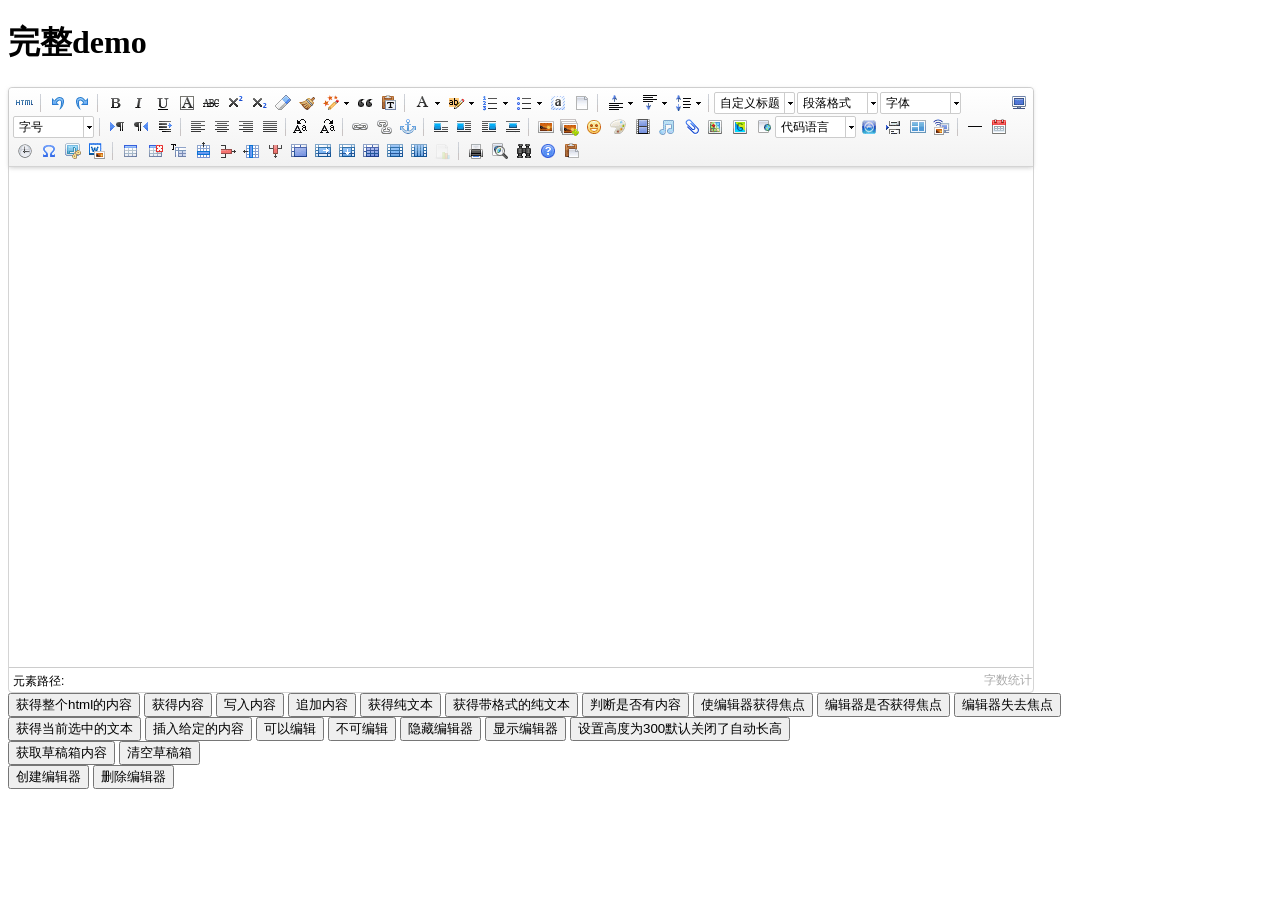
<file: web/lib/ueditor/index.html>
<!DOCTYPE HTML PUBLIC "-//W3C//DTD HTML 4.01 Transitional//EN"
        "http://www.w3.org/TR/html4/loose.dtd">
<html>
<head>
    <title>完整demo</title>
    <meta http-equiv="Content-Type" content="text/html;charset=utf-8"/>
    <script type="text/javascript" charset="utf-8" src="ueditor.config.js"></script>
    <script type="text/javascript" charset="utf-8" src="ueditor.all.min.js"> </script>
    <!--建议手动加在语言，避免在ie下有时因为加载语言失败导致编辑器加载失败-->
    <!--这里加载的语言文件会覆盖你在配置项目里添加的语言类型，比如你在配置项目里配置的是英文，这里加载的中文，那最后就是中文-->
    <script type="text/javascript" charset="utf-8" src="lang/zh-cn/zh-cn.js"></script>

    <style type="text/css">
        div{
            width:100%;
        }
    </style>
</head>
<body>
<div>
    <h1>完整demo</h1>
    <script id="editor" type="text/plain" style="width:1024px;height:500px;"></script>
</div>
<div id="btns">
    <div>
        <button onclick="getAllHtml()">获得整个html的内容</button>
        <button onclick="getContent()">获得内容</button>
        <button onclick="setContent()">写入内容</button>
        <button onclick="setContent(true)">追加内容</button>
        <button onclick="getContentTxt()">获得纯文本</button>
        <button onclick="getPlainTxt()">获得带格式的纯文本</button>
        <button onclick="hasContent()">判断是否有内容</button>
        <button onclick="setFocus()">使编辑器获得焦点</button>
        <button onmousedown="isFocus(event)">编辑器是否获得焦点</button>
        <button onmousedown="setblur(event)" >编辑器失去焦点</button>

    </div>
    <div>
        <button onclick="getText()">获得当前选中的文本</button>
        <button onclick="insertHtml()">插入给定的内容</button>
        <button id="enable" onclick="setEnabled()">可以编辑</button>
        <button onclick="setDisabled()">不可编辑</button>
        <button onclick=" UE.getEditor('editor').setHide()">隐藏编辑器</button>
        <button onclick=" UE.getEditor('editor').setShow()">显示编辑器</button>
        <button onclick=" UE.getEditor('editor').setHeight(300)">设置高度为300默认关闭了自动长高</button>
    </div>

    <div>
        <button onclick="getLocalData()" >获取草稿箱内容</button>
        <button onclick="clearLocalData()" >清空草稿箱</button>
    </div>

</div>
<div>
    <button onclick="createEditor()">
    创建编辑器</button>
    <button onclick="deleteEditor()">
    删除编辑器</button>
</div>

<script type="text/javascript">

    //实例化编辑器
    //建议使用工厂方法getEditor创建和引用编辑器实例，如果在某个闭包下引用该编辑器，直接调用UE.getEditor('editor')就能拿到相关的实例
    var ue = UE.getEditor('editor');


    function isFocus(e){
        alert(UE.getEditor('editor').isFocus());
        UE.dom.domUtils.preventDefault(e)
    }
    function setblur(e){
        UE.getEditor('editor').blur();
        UE.dom.domUtils.preventDefault(e)
    }
    function insertHtml() {
        var value = prompt('插入html代码', '');
        UE.getEditor('editor').execCommand('insertHtml', value)
    }
    function createEditor() {
        enableBtn();
        UE.getEditor('editor');
    }
    function getAllHtml() {
        alert(UE.getEditor('editor').getAllHtml())
    }
    function getContent() {
        var arr = [];
        arr.push("使用editor.getContent()方法可以获得编辑器的内容");
        arr.push("内容为：");
        arr.push(UE.getEditor('editor').getContent());
        alert(arr.join("\n"));
    }
    function getPlainTxt() {
        var arr = [];
        arr.push("使用editor.getPlainTxt()方法可以获得编辑器的带格式的纯文本内容");
        arr.push("内容为：");
        arr.push(UE.getEditor('editor').getPlainTxt());
        alert(arr.join('\n'))
    }
    function setContent(isAppendTo) {
        var arr = [];
        arr.push("使用editor.setContent('欢迎使用ueditor')方法可以设置编辑器的内容");
        UE.getEditor('editor').setContent('欢迎使用ueditor', isAppendTo);
        alert(arr.join("\n"));
    }
    function setDisabled() {
        UE.getEditor('editor').setDisabled('fullscreen');
        disableBtn("enable");
    }

    function setEnabled() {
        UE.getEditor('editor').setEnabled();
        enableBtn();
    }

    function getText() {
        //当你点击按钮时编辑区域已经失去了焦点，如果直接用getText将不会得到内容，所以要在选回来，然后取得内容
        var range = UE.getEditor('editor').selection.getRange();
        range.select();
        var txt = UE.getEditor('editor').selection.getText();
        alert(txt)
    }

    function getContentTxt() {
        var arr = [];
        arr.push("使用editor.getContentTxt()方法可以获得编辑器的纯文本内容");
        arr.push("编辑器的纯文本内容为：");
        arr.push(UE.getEditor('editor').getContentTxt());
        alert(arr.join("\n"));
    }
    function hasContent() {
        var arr = [];
        arr.push("使用editor.hasContents()方法判断编辑器里是否有内容");
        arr.push("判断结果为：");
        arr.push(UE.getEditor('editor').hasContents());
        alert(arr.join("\n"));
    }
    function setFocus() {
        UE.getEditor('editor').focus();
    }
    function deleteEditor() {
        disableBtn();
        UE.getEditor('editor').destroy();
    }
    function disableBtn(str) {
        var div = document.getElementById('btns');
        var btns = UE.dom.domUtils.getElementsByTagName(div, "button");
        for (var i = 0, btn; btn = btns[i++];) {
            if (btn.id == str) {
                UE.dom.domUtils.removeAttributes(btn, ["disabled"]);
            } else {
                btn.setAttribute("disabled", "true");
            }
        }
    }
    function enableBtn() {
        var div = document.getElementById('btns');
        var btns = UE.dom.domUtils.getElementsByTagName(div, "button");
        for (var i = 0, btn; btn = btns[i++];) {
            UE.dom.domUtils.removeAttributes(btn, ["disabled"]);
        }
    }

    function getLocalData () {
        alert(UE.getEditor('editor').execCommand( "getlocaldata" ));
    }

    function clearLocalData () {
        UE.getEditor('editor').execCommand( "clearlocaldata" );
        alert("已清空草稿箱")
    }
</script>
</body>
</html>
</file>
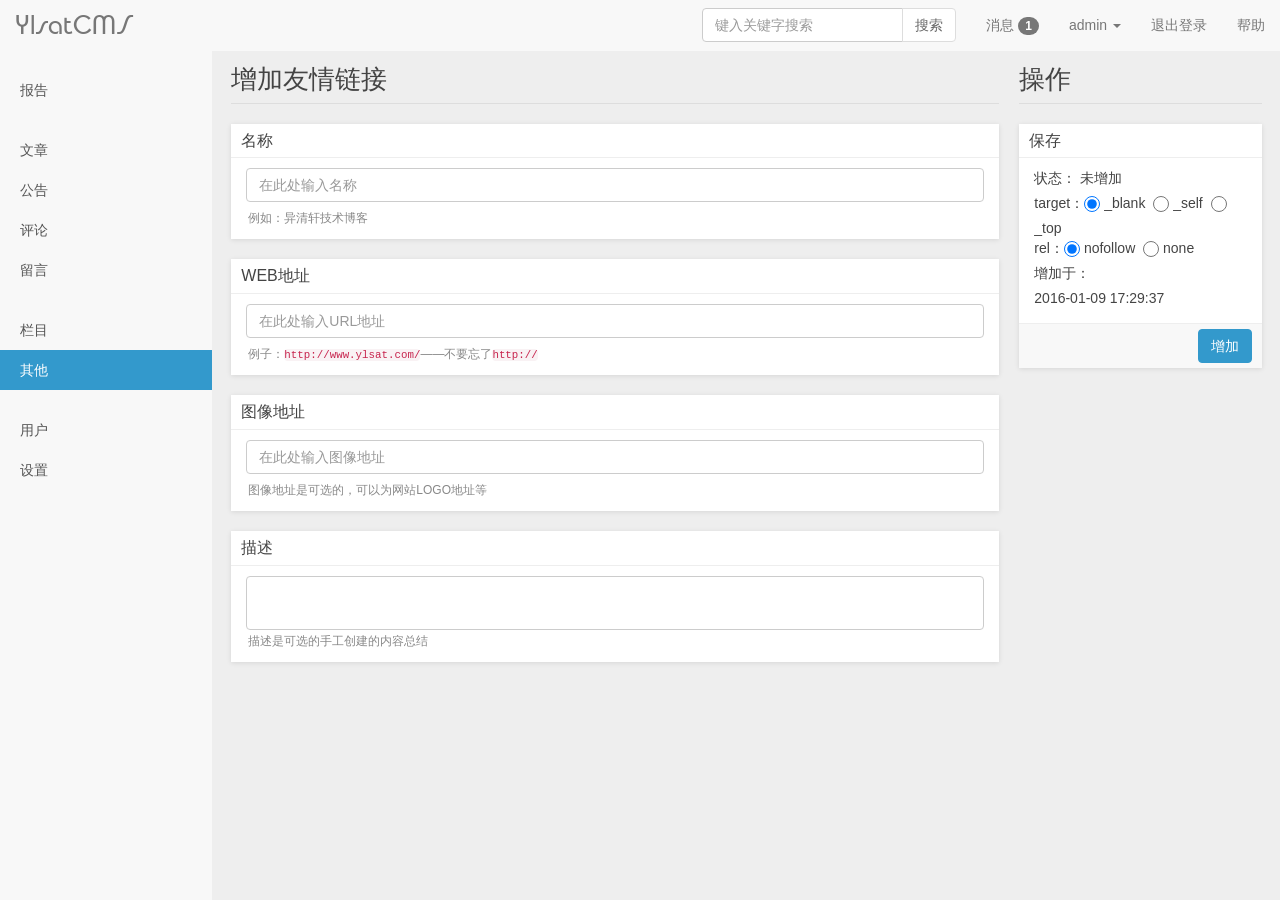
<file: web/add-flink.html>
<!doctype html>
<html lang="zh-CN">
<head>
<meta charset="utf-8">
<meta name="renderer" content="webkit">
<meta http-equiv="X-UA-Compatible" content="IE=edge">
<meta name="viewport" content="width=device-width, initial-scale=1">
<title>增加友情链接 - 异清轩博客管理系统</title>
<link rel="stylesheet" type="text/css" href="css/bootstrap.min.css">
<link rel="stylesheet" type="text/css" href="css/style.css">
<link rel="stylesheet" type="text/css" href="css/font-awesome.min.css">
<link rel="apple-touch-icon-precomposed" href="images/icon/icon.png">
<link rel="shortcut icon" href="images/icon/favicon.ico">
<script src="js/jquery-2.1.4.min.js"></script>
<!--[if gte IE 9]>
  <script src="js/jquery-1.11.1.min.js" type="text/javascript"></script>
  <script src="js/html5shiv.min.js" type="text/javascript"></script>
  <script src="js/respond.min.js" type="text/javascript"></script>
  <script src="js/selectivizr-min.js" type="text/javascript"></script>
<![endif]-->
<!--[if lt IE 9]>
  <script>window.location.href='upgrade-browser.html';</script>
<![endif]-->
</head>

<body class="user-select">
<section class="container-fluid">
  <header>
    <nav class="navbar navbar-default navbar-fixed-top">
      <div class="container-fluid">
        <div class="navbar-header">
          <button type="button" class="navbar-toggle collapsed" data-toggle="collapse" data-target="#bs-example-navbar-collapse-1" aria-expanded="false"> <span class="sr-only">切换导航</span> <span class="icon-bar"></span> <span class="icon-bar"></span> <span class="icon-bar"></span> </button>
          <a class="navbar-brand" href="/">YlsatCMS</a> </div>
        <div class="collapse navbar-collapse" id="bs-example-navbar-collapse-1">
          <ul class="nav navbar-nav navbar-right">
            <li><a href="">消息 <span class="badge">1</span></a></li>
            <li class="dropdown"> <a class="dropdown-toggle" data-toggle="dropdown" role="button" aria-haspopup="true" aria-expanded="false">admin <span class="caret"></span></a>
              <ul class="dropdown-menu dropdown-menu-left">
                <li><a title="查看或修改个人信息" data-toggle="modal" data-target="#seeUserInfo">个人信息</a></li>
                <li><a title="查看您的登录记录" data-toggle="modal" data-target="#seeUserLoginlog">登录记录</a></li>
              </ul>
            </li>
            <li><a href="login.html" onClick="if(!confirm('是否确认退出？'))return false;">退出登录</a></li>
            <li><a data-toggle="modal" data-target="#WeChat">帮助</a></li>
          </ul>
          <form action="" method="post" class="navbar-form navbar-right" role="search">
            <div class="input-group">
              <input type="text" class="form-control" autocomplete="off" placeholder="键入关键字搜索" maxlength="15">
              <span class="input-group-btn">
              <button class="btn btn-default" type="submit">搜索</button>
              </span> </div>
          </form>
        </div>
      </div>
    </nav>
  </header>
  <div class="row">
    <aside class="col-sm-3 col-md-2 col-lg-2 sidebar">
      <ul class="nav nav-sidebar">
        <li><a href="index.html">报告</a></li>
      </ul>
      <ul class="nav nav-sidebar">
        <li><a href="article.html">文章</a></li>
        <li><a href="notice.html">公告</a></li>
        <li><a href="comment.html">评论</a></li>
        <li><a data-toggle="tooltip" data-placement="top" title="网站暂无留言功能">留言</a></li>
      </ul>
      <ul class="nav nav-sidebar">
        <li><a href="category.html">栏目</a></li>
        <li class="active"><a class="dropdown-toggle" id="otherMenu" data-toggle="dropdown" aria-haspopup="true" aria-expanded="false">其他</a>
          <ul class="dropdown-menu" aria-labelledby="otherMenu">
            <li><a href="flink.html">友情链接</a></li>
            <li><a href="loginlog.html">访问记录</a></li>
          </ul>
        </li>
      </ul>
      <ul class="nav nav-sidebar">
        <li><a class="dropdown-toggle" id="userMenu" data-toggle="dropdown" aria-haspopup="true" aria-expanded="false">用户</a>
          <ul class="dropdown-menu" aria-labelledby="userMenu">
            <li><a href="#">管理用户组</a></li>
            <li><a href="manage-user.html">管理用户</a></li>
            <li role="separator" class="divider"></li>
            <li><a href="loginlog.html">管理登录日志</a></li>
          </ul>
        </li>
        <li><a class="dropdown-toggle" id="settingMenu" data-toggle="dropdown" aria-haspopup="true" aria-expanded="false">设置</a>
          <ul class="dropdown-menu" aria-labelledby="settingMenu">
            <li><a href="setting.html">基本设置</a></li>
            <li><a href="readset.html">用户设置</a></li>
            <li role="separator" class="divider"></li>
            <li><a href="#">安全配置</a></li>
            <li role="separator" class="divider"></li>
            <li class="disabled"><a>扩展菜单</a></li>
          </ul>
        </li>
      </ul>
    </aside>
    <div class="col-sm-9 col-sm-offset-3 col-md-10 col-lg-10 col-md-offset-2 main" id="main">
      <div class="row">
        <form action="/Flink/add" method="post" class="add-flink-form" autocomplete="off" draggable="false">
          <div class="col-md-9">
            <h1 class="page-header">增加友情链接</h1>
            <div class="add-article-box">
              <h2 class="add-article-box-title"><span>名称</span></h2>
              <div class="add-article-box-content">
                <input type="text" id="flink-name" name="name" class="form-control" placeholder="在此处输入名称" required autofocus autocomplete="off">
                <span class="prompt-text">例如：异清轩技术博客</span> </div>
            </div>
            <div class="add-article-box">
              <h2 class="add-article-box-title"><span>WEB地址</span></h2>
              <div class="add-article-box-content">
                <input type="text" id="flink-url" name="url" class="form-control" placeholder="在此处输入URL地址" required autocomplete="off">
                <span class="prompt-text">例子：<code>http://www.ylsat.com/</code>——不要忘了<code>http://</code></span> </div>
            </div>
            <div class="add-article-box">
              <h2 class="add-article-box-title"><span>图像地址</span></h2>
              <div class="add-article-box-content">
                <input type="text" id="flink-imgurl" name="imgurl" class="form-control" placeholder="在此处输入图像地址" required autocomplete="off">
                <span class="prompt-text">图像地址是可选的，可以为网站LOGO地址等</span> </div>
            </div>
            <div class="add-article-box">
              <h2 class="add-article-box-title"><span>描述</span></h2>
              <div class="add-article-box-content">
                <textarea class="form-control" name="describe" autocomplete="off"></textarea>
                <span class="prompt-text">描述是可选的手工创建的内容总结</span> </div>
            </div>
          </div>
          <div class="col-md-3">
            <h1 class="page-header">操作</h1>
            <div class="add-article-box">
              <h2 class="add-article-box-title"><span>保存</span></h2>
              <div class="add-article-box-content">
                <p>
                  <label>状态：</label>
                  <span class="article-status-display">未增加</span></p>
                <p><label>target：</label><input type="radio" name="target" value="0" checked />_blank&nbsp;&nbsp;<input type="radio" name="target" value="1" />_self&nbsp;&nbsp;<input type="radio" name="target" value="2" />_top</p>
                <p><label>rel：</label><input type="radio" name="rel" value="0" checked />nofollow&nbsp;&nbsp;<input type="radio" name="rel" value="1"/>none</p>
                <p>
                  <label>增加于：</label>
                  <span class="article-time-display">
                  <input style="border: none;" type="datetime" name="time" value="2016-01-09 17:29:37" />
                  </span></p>
              </div>
              <div class="add-article-box-footer">
                <button class="btn btn-primary" type="submit" name="submit">增加</button>
              </div>
            </div>
          </div>
        </form>
      </div>
    </div>
  </div>
</section>
<!--个人信息模态框-->
<div class="modal fade" id="seeUserInfo" tabindex="-1" role="dialog" aria-labelledby="myModalLabel">
  <div class="modal-dialog" role="document">
    <form action="" method="post">
      <div class="modal-content">
        <div class="modal-header">
          <button type="button" class="close" data-dismiss="modal" aria-label="Close"><span aria-hidden="true">&times;</span></button>
          <h4 class="modal-title" >个人信息</h4>
        </div>
        <div class="modal-body">
          <table class="table" style="margin-bottom:0px;">
            <thead>
              <tr> </tr>
            </thead>
            <tbody>
              <tr>
                <td wdith="20%">姓名:</td>
                <td width="80%"><input type="text" value="王雨" class="form-control" name="truename" maxlength="10" autocomplete="off" /></td>
              </tr>
              <tr>
                <td wdith="20%">用户名:</td>
                <td width="80%"><input type="text" value="admin" class="form-control" name="username" maxlength="10" autocomplete="off" /></td>
              </tr>
              <tr>
                <td wdith="20%">电话:</td>
                <td width="80%"><input type="text" value="18538078281" class="form-control" name="usertel" maxlength="13" autocomplete="off" /></td>
              </tr>
              <tr>
                <td wdith="20%">旧密码:</td>
                <td width="80%"><input type="password" class="form-control" name="old_password" maxlength="18" autocomplete="off" /></td>
              </tr>
              <tr>
                <td wdith="20%">新密码:</td>
                <td width="80%"><input type="password" class="form-control" name="password" maxlength="18" autocomplete="off" /></td>
              </tr>
              <tr>
                <td wdith="20%">确认密码:</td>
                <td width="80%"><input type="password" class="form-control" name="new_password" maxlength="18" autocomplete="off" /></td>
              </tr>
            </tbody>
            <tfoot>
              <tr></tr>
            </tfoot>
          </table>
        </div>
        <div class="modal-footer">
          <button type="button" class="btn btn-default" data-dismiss="modal">取消</button>
          <button type="submit" class="btn btn-primary">提交</button>
        </div>
      </div>
    </form>
  </div>
</div>
<!--个人登录记录模态框-->
<div class="modal fade" id="seeUserLoginlog" tabindex="-1" role="dialog" aria-labelledby="myModalLabel">
  <div class="modal-dialog" role="document">
    <div class="modal-content">
      <div class="modal-header">
        <button type="button" class="close" data-dismiss="modal" aria-label="Close"><span aria-hidden="true">&times;</span></button>
        <h4 class="modal-title" >登录记录</h4>
      </div>
      <div class="modal-body">
        <table class="table" style="margin-bottom:0px;">
          <thead>
            <tr>
              <th>登录IP</th>
              <th>登录时间</th>
              <th>状态</th>
            </tr>
          </thead>
          <tbody>
            <tr>
              <td>::1:55570</td>
              <td>2016-01-08 15:50:28</td>
              <td>成功</td>
            </tr>
            <tr>
              <td>::1:64377</td>
              <td>2016-01-08 10:27:44</td>
              <td>成功</td>
            </tr>
            <tr>
              <td>::1:64027</td>
              <td>2016-01-08 10:19:25</td>
              <td>成功</td>
            </tr>
            <tr>
              <td>::1:57081</td>
              <td>2016-01-06 10:35:12</td>
              <td>成功</td>
            </tr>
          </tbody>
        </table>
      </div>
      <div class="modal-footer">
        <button type="button" class="btn btn-default" data-dismiss="modal">朕已阅</button>
      </div>
    </div>
  </div>
</div>
<!--微信二维码模态框-->
<div class="modal fade user-select" id="WeChat" tabindex="-1" role="dialog" aria-labelledby="WeChatModalLabel">
  <div class="modal-dialog" role="document" style="margin-top:120px;max-width:280px;">
    <div class="modal-content">
      <div class="modal-header">
        <button type="button" class="close" data-dismiss="modal" aria-label="Close"><span aria-hidden="true">&times;</span></button>
        <h4 class="modal-title" id="WeChatModalLabel" style="cursor:default;">微信扫一扫</h4>
      </div>
      <div class="modal-body" style="text-align:center"> <img src="images/weixin.jpg" alt="" style="cursor:pointer"/> </div>
    </div>
  </div>
</div>
<!--提示模态框-->
<div class="modal fade user-select" id="areDeveloping" tabindex="-1" role="dialog" aria-labelledby="areDevelopingModalLabel">
  <div class="modal-dialog" role="document">
    <div class="modal-content">
      <div class="modal-header">
        <button type="button" class="close" data-dismiss="modal" aria-label="Close"><span aria-hidden="true">&times;</span></button>
        <h4 class="modal-title" id="areDevelopingModalLabel" style="cursor:default;">该功能正在日以继夜的开发中…</h4>
      </div>
      <div class="modal-body"> <img src="images/baoman/baoman_01.gif" alt="深思熟虑" />
        <p style="padding:15px 15px 15px 100px; position:absolute; top:15px; cursor:default;">很抱歉，程序猿正在日以继夜的开发此功能，本程序将会在以后的版本中持续完善！</p>
      </div>
      <div class="modal-footer">
        <button type="button" class="btn btn-primary" data-dismiss="modal">朕已阅</button>
      </div>
    </div>
  </div>
</div>
<!--右键菜单列表-->
<div id="rightClickMenu">
  <ul class="list-group rightClickMenuList">
    <li class="list-group-item disabled">欢迎访问异清轩博客</li>
    <li class="list-group-item"><span>IP：</span>172.16.10.129</li>
    <li class="list-group-item"><span>地址：</span>河南省郑州市</li>
    <li class="list-group-item"><span>系统：</span>Windows10 </li>
    <li class="list-group-item"><span>浏览器：</span>Chrome47</li>
  </ul>
</div>
<script src="js/bootstrap.min.js"></script> 
<script src="js/admin-scripts.js"></script>
</body>
</html>
</file>
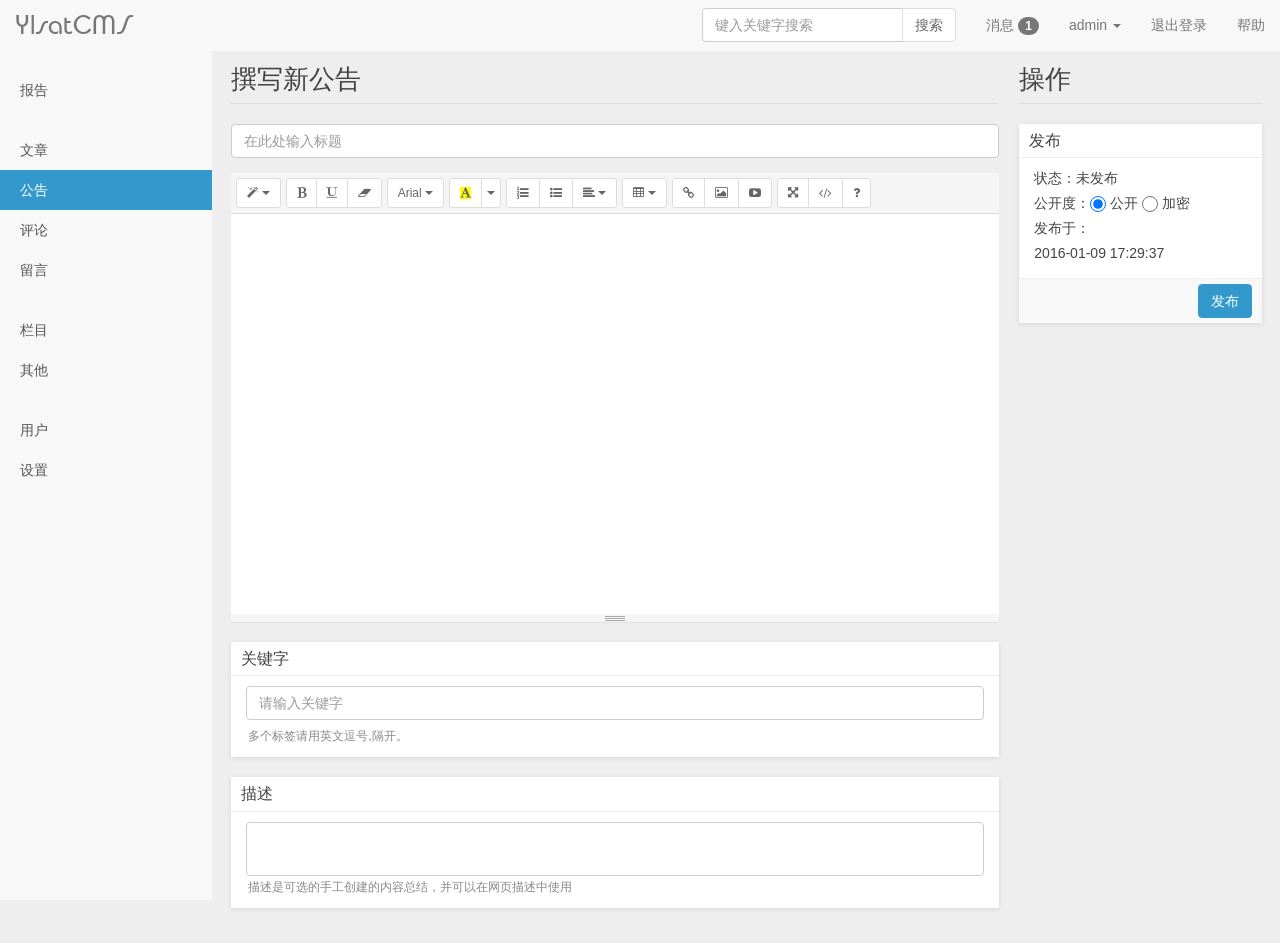
<file: web/add-notice.html>
<!doctype html>
<html lang="zh-CN">
<head>
<meta charset="utf-8">
<meta name="renderer" content="webkit">
<meta http-equiv="X-UA-Compatible" content="IE=edge">
<meta name="viewport" content="width=device-width, initial-scale=1">
<title>写公告 - 异清轩博客管理系统</title>
<link rel="stylesheet" type="text/css" href="css/bootstrap.min.css">
<link rel="stylesheet" type="text/css" href="css/style.css">
<link rel="stylesheet" type="text/css" href="css/font-awesome.min.css">
<link rel="apple-touch-icon-precomposed" href="images/icon/icon.png">
<link rel="shortcut icon" href="images/icon/favicon.ico">
<script src="js/jquery-2.1.4.min.js"></script>
<!--[if gte IE 9]>
  <script src="js/jquery-1.11.1.min.js" type="text/javascript"></script>
  <script src="js/html5shiv.min.js" type="text/javascript"></script>
  <script src="js/respond.min.js" type="text/javascript"></script>
  <script src="js/selectivizr-min.js" type="text/javascript"></script>
<![endif]-->
<!--[if lt IE 9]>
  <script>window.location.href='upgrade-browser.html';</script>
<![endif]-->
</head>

<body class="user-select">
<section class="container-fluid">
  <header>
    <nav class="navbar navbar-default navbar-fixed-top">
      <div class="container-fluid">
        <div class="navbar-header">
          <button type="button" class="navbar-toggle collapsed" data-toggle="collapse" data-target="#bs-example-navbar-collapse-1" aria-expanded="false"> <span class="sr-only">切换导航</span> <span class="icon-bar"></span> <span class="icon-bar"></span> <span class="icon-bar"></span> </button>
          <a class="navbar-brand" href="/">YlsatCMS</a> </div>
        <div class="collapse navbar-collapse" id="bs-example-navbar-collapse-1">
          <ul class="nav navbar-nav navbar-right">
            <li><a href="">消息 <span class="badge">1</span></a></li>
            <li class="dropdown"> <a class="dropdown-toggle" data-toggle="dropdown" role="button" aria-haspopup="true" aria-expanded="false">admin <span class="caret"></span></a>
              <ul class="dropdown-menu dropdown-menu-left">
                <li><a title="查看或修改个人信息" data-toggle="modal" data-target="#seeUserInfo">个人信息</a></li>
                <li><a title="查看您的登录记录" data-toggle="modal" data-target="#seeUserLoginlog">登录记录</a></li>
              </ul>
            </li>
            <li><a href="login.html" onClick="if(!confirm('是否确认退出？'))return false;">退出登录</a></li>
            <li><a data-toggle="modal" data-target="#WeChat">帮助</a></li>
          </ul>
          <form action="" method="post" class="navbar-form navbar-right" role="search">
            <div class="input-group">
              <input type="text" class="form-control" autocomplete="off" placeholder="键入关键字搜索" maxlength="15">
              <span class="input-group-btn">
              <button class="btn btn-default" type="submit">搜索</button>
              </span> </div>
          </form>
        </div>
      </div>
    </nav>
  </header>
  <div class="row">
    <aside class="col-sm-3 col-md-2 col-lg-2 sidebar">
      <ul class="nav nav-sidebar">
        <li><a href="index.html">报告</a></li>
      </ul>
      <ul class="nav nav-sidebar">
        <li><a href="article.html">文章</a></li>
        <li class="active"><a href="notice.html">公告</a></li>
        <li><a href="comment.html">评论</a></li>
        <li><a data-toggle="tooltip" data-placement="top" title="网站暂无留言功能">留言</a></li>
      </ul>
      <ul class="nav nav-sidebar">
        <li><a href="category.html">栏目</a></li>
        <li><a class="dropdown-toggle" id="otherMenu" data-toggle="dropdown" aria-haspopup="true" aria-expanded="false">其他</a>
          <ul class="dropdown-menu" aria-labelledby="otherMenu">
            <li><a href="flink.html">友情链接</a></li>
            <li><a href="loginlog.html">访问记录</a></li>
          </ul>
        </li>
      </ul>
      <ul class="nav nav-sidebar">
        <li><a class="dropdown-toggle" id="userMenu" data-toggle="dropdown" aria-haspopup="true" aria-expanded="false">用户</a>
          <ul class="dropdown-menu" aria-labelledby="userMenu">
            <li><a href="#">管理用户组</a></li>
            <li><a href="manage-user.html">管理用户</a></li>
            <li role="separator" class="divider"></li>
            <li><a href="loginlog.html">管理登录日志</a></li>
          </ul>
        </li>
        <li><a class="dropdown-toggle" id="settingMenu" data-toggle="dropdown" aria-haspopup="true" aria-expanded="false">设置</a>
          <ul class="dropdown-menu" aria-labelledby="settingMenu">
            <li><a href="setting.html">基本设置</a></li>
            <li><a href="readset.html">用户设置</a></li>
            <li role="separator" class="divider"></li>
            <li><a href="#">安全配置</a></li>
            <li role="separator" class="divider"></li>
            <li class="disabled"><a>扩展菜单</a></li>
          </ul>
        </li>
      </ul>
    </aside>
    <div class="col-sm-9 col-sm-offset-3 col-md-10 col-lg-10 col-md-offset-2 main" id="main">
      <div class="row">
        <form action="test.php" method="post" class="add-article-form">
          <div class="col-md-9">
            <h1 class="page-header">撰写新公告</h1>
            <div class="form-group">
              <label for="article-title" class="sr-only">标题</label>
              <input type="text" id="article-title" name="title" class="form-control" placeholder="在此处输入标题" required autofocus autocomplete="off">
            </div>
            <div class="form-group">
              <label for="article-content" class="sr-only">内容</label>
              <textarea id="article-content" name="content" class="form-control"></textarea> 
            </div>
            <div class="add-article-box">
              <h2 class="add-article-box-title"><span>关键字</span></h2>
              <div class="add-article-box-content">
              	<input type="text" class="form-control" placeholder="请输入关键字" name="keywords" autocomplete="off">
                <span class="prompt-text">多个标签请用英文逗号,隔开。</span>
              </div>
            </div>
            <div class="add-article-box">
              <h2 class="add-article-box-title"><span>描述</span></h2>
              <div class="add-article-box-content">
              	<textarea class="form-control" name="describe" autocomplete="off"></textarea>
                <span class="prompt-text">描述是可选的手工创建的内容总结，并可以在网页描述中使用</span>
              </div>
            </div>
          </div>
          <div class="col-md-3">
            <h1 class="page-header">操作</h1>
            <div class="add-article-box">
              <h2 class="add-article-box-title"><span>发布</span></h2>
              <div class="add-article-box-content">
              	<p><label>状态：</label><span class="article-status-display">未发布</span></p>
                <p><label>公开度：</label><input type="radio" name="visibility" value="0" checked/>公开 <input type="radio" name="visibility" value="1" />加密</p>
                <p><label>发布于：</label><span class="article-time-display"><input style="border: none;" type="datetime" name="time" value="2016-01-09 17:29:37" /></span></p>
              </div>
              <div class="add-article-box-footer">
                <button class="btn btn-primary" type="submit" name="submit">发布</button>
              </div>
            </div>
          </div>
        </form>
      </div>
    </div>
  </div>
</section>
<!--个人信息模态框-->
<div class="modal fade" id="seeUserInfo" tabindex="-1" role="dialog" aria-labelledby="myModalLabel">
  <div class="modal-dialog" role="document">
    <form action="" method="post">
      <div class="modal-content">
        <div class="modal-header">
          <button type="button" class="close" data-dismiss="modal" aria-label="Close"><span aria-hidden="true">&times;</span></button>
          <h4 class="modal-title" >个人信息</h4>
        </div>
        <div class="modal-body">
          <table class="table" style="margin-bottom:0px;">
            <thead>
              <tr> </tr>
            </thead>
            <tbody>
              <tr>
                <td wdith="20%">姓名:</td>
                <td width="80%"><input type="text" value="王雨" class="form-control" name="truename" maxlength="10" autocomplete="off" /></td>
              </tr>
              <tr>
                <td wdith="20%">用户名:</td>
                <td width="80%"><input type="text" value="admin" class="form-control" name="username" maxlength="10" autocomplete="off" /></td>
              </tr>
              <tr>
                <td wdith="20%">电话:</td>
                <td width="80%"><input type="text" value="18538078281" class="form-control" name="usertel" maxlength="13" autocomplete="off" /></td>
              </tr>
              <tr>
                <td wdith="20%">旧密码:</td>
                <td width="80%"><input type="password" class="form-control" name="old_password" maxlength="18" autocomplete="off" /></td>
              </tr>
              <tr>
                <td wdith="20%">新密码:</td>
                <td width="80%"><input type="password" class="form-control" name="password" maxlength="18" autocomplete="off" /></td>
              </tr>
              <tr>
                <td wdith="20%">确认密码:</td>
                <td width="80%"><input type="password" class="form-control" name="new_password" maxlength="18" autocomplete="off" /></td>
              </tr>
            </tbody>
            <tfoot>
              <tr></tr>
            </tfoot>
          </table>
        </div>
        <div class="modal-footer">
          <button type="button" class="btn btn-default" data-dismiss="modal">取消</button>
          <button type="submit" class="btn btn-primary">提交</button>
        </div>
      </div>
    </form>
  </div>
</div>
<!--个人登录记录模态框-->
<div class="modal fade" id="seeUserLoginlog" tabindex="-1" role="dialog" aria-labelledby="myModalLabel">
  <div class="modal-dialog" role="document">
    <div class="modal-content">
      <div class="modal-header">
        <button type="button" class="close" data-dismiss="modal" aria-label="Close"><span aria-hidden="true">&times;</span></button>
        <h4 class="modal-title" >登录记录</h4>
      </div>
      <div class="modal-body">
        <table class="table" style="margin-bottom:0px;">
          <thead>
            <tr>
              <th>登录IP</th>
              <th>登录时间</th>
              <th>状态</th>
            </tr>
          </thead>
          <tbody>
            <tr>
              <td>::1:55570</td>
              <td>2016-01-08 15:50:28</td>
              <td>成功</td>
            </tr>
            <tr>
              <td>::1:64377</td>
              <td>2016-01-08 10:27:44</td>
              <td>成功</td>
            </tr>
            <tr>
              <td>::1:64027</td>
              <td>2016-01-08 10:19:25</td>
              <td>成功</td>
            </tr>
            <tr>
              <td>::1:57081</td>
              <td>2016-01-06 10:35:12</td>
              <td>成功</td>
            </tr>
          </tbody>
        </table>
      </div>
      <div class="modal-footer">
        <button type="button" class="btn btn-default" data-dismiss="modal">朕已阅</button>
      </div>
    </div>
  </div>
</div>
<!--微信二维码模态框-->
<div class="modal fade user-select" id="WeChat" tabindex="-1" role="dialog" aria-labelledby="WeChatModalLabel">
  <div class="modal-dialog" role="document" style="margin-top:120px;max-width:280px;">
    <div class="modal-content">
      <div class="modal-header">
        <button type="button" class="close" data-dismiss="modal" aria-label="Close"><span aria-hidden="true">&times;</span></button>
        <h4 class="modal-title" id="WeChatModalLabel" style="cursor:default;">微信扫一扫</h4>
      </div>
      <div class="modal-body" style="text-align:center"> <img src="images/weixin.jpg" alt="" style="cursor:pointer"/> </div>
    </div>
  </div>
</div>
<!--提示模态框-->
<div class="modal fade user-select" id="areDeveloping" tabindex="-1" role="dialog" aria-labelledby="areDevelopingModalLabel">
  <div class="modal-dialog" role="document">
    <div class="modal-content">
      <div class="modal-header">
        <button type="button" class="close" data-dismiss="modal" aria-label="Close"><span aria-hidden="true">&times;</span></button>
        <h4 class="modal-title" id="areDevelopingModalLabel" style="cursor:default;">该功能正在日以继夜的开发中…</h4>
      </div>
      <div class="modal-body"> <img src="images/baoman/baoman_01.gif" alt="深思熟虑" />
        <p style="padding:15px 15px 15px 100px; position:absolute; top:15px; cursor:default;">很抱歉，程序猿正在日以继夜的开发此功能，本程序将会在以后的版本中持续完善！</p>
      </div>
      <div class="modal-footer">
        <button type="button" class="btn btn-primary" data-dismiss="modal">朕已阅</button>
      </div>
    </div>
  </div>
</div>
<!--右键菜单列表-->
<div id="rightClickMenu">
  <ul class="list-group rightClickMenuList">
    <li class="list-group-item disabled">欢迎访问异清轩博客</li>
    <li class="list-group-item"><span>IP：</span>172.16.10.129</li>
    <li class="list-group-item"><span>地址：</span>河南省郑州市</li>
    <li class="list-group-item"><span>系统：</span>Windows10 </li>
    <li class="list-group-item"><span>浏览器：</span>Chrome47</li>
  </ul>
</div>
<script src="js/bootstrap.min.js"></script> 
<script src="js/admin-scripts.js"></script> 
<!--summernote富文本编辑器-->
<link rel="stylesheet" type="text/css" href="lib/summernote/summernote.css">
<script src="lib/summernote/summernote.js"></script> 
<script src="lib/summernote/lang/summernote-zh-CN.js"></script> 
<script>
$('#article-content').summernote({
	lang: 'zh-CN'
});
</script>
</body>
</html>
</file>
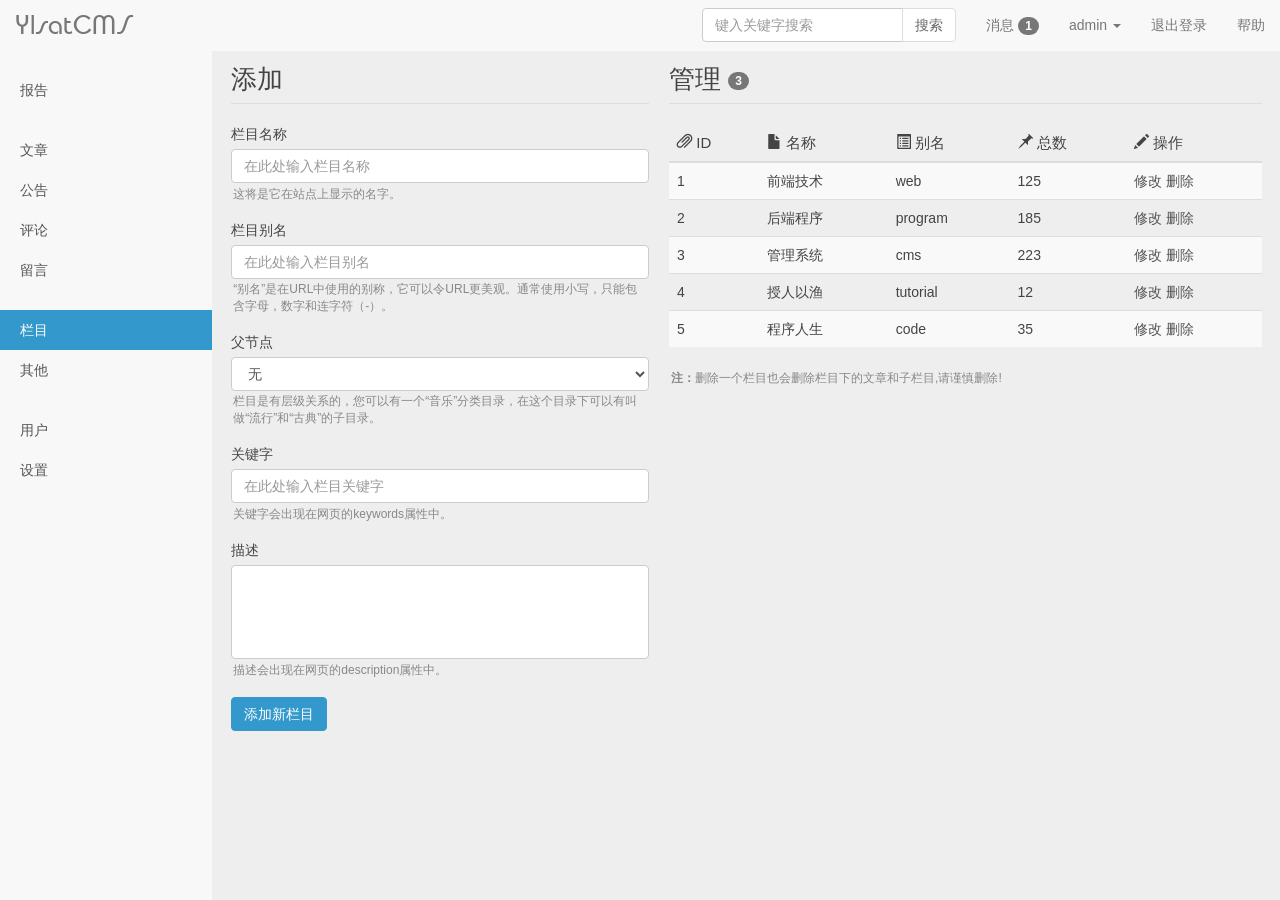
<file: web/category.html>
<!doctype html>
<html lang="zh-CN">
<head>
<meta charset="utf-8">
<meta name="renderer" content="webkit">
<meta http-equiv="X-UA-Compatible" content="IE=edge">
<meta name="viewport" content="width=device-width, initial-scale=1">
<title>栏目 - 异清轩博客管理系统</title>
<link rel="stylesheet" type="text/css" href="css/bootstrap.min.css">
<link rel="stylesheet" type="text/css" href="css/style.css">
<link rel="stylesheet" type="text/css" href="css/font-awesome.min.css">
<link rel="apple-touch-icon-precomposed" href="images/icon/icon.png">
<link rel="shortcut icon" href="images/icon/favicon.ico">
<script src="js/jquery-2.1.4.min.js"></script>
<!--[if gte IE 9]>
  <script src="js/jquery-1.11.1.min.js" type="text/javascript"></script>
  <script src="js/html5shiv.min.js" type="text/javascript"></script>
  <script src="js/respond.min.js" type="text/javascript"></script>
  <script src="js/selectivizr-min.js" type="text/javascript"></script>
<![endif]-->
<!--[if lt IE 9]>
  <script>window.location.href='upgrade-browser.html';</script>
<![endif]-->
</head>

<body class="user-select">
<section class="container-fluid">
  <header>
    <nav class="navbar navbar-default navbar-fixed-top">
      <div class="container-fluid">
        <div class="navbar-header">
          <button type="button" class="navbar-toggle collapsed" data-toggle="collapse" data-target="#bs-example-navbar-collapse-1" aria-expanded="false"> <span class="sr-only">切换导航</span> <span class="icon-bar"></span> <span class="icon-bar"></span> <span class="icon-bar"></span> </button>
          <a class="navbar-brand" href="/">YlsatCMS</a> </div>
        <div class="collapse navbar-collapse" id="bs-example-navbar-collapse-1">
          <ul class="nav navbar-nav navbar-right">
            <li><a href="">消息 <span class="badge">1</span></a></li>
            <li class="dropdown"> <a class="dropdown-toggle" data-toggle="dropdown" role="button" aria-haspopup="true" aria-expanded="false">admin <span class="caret"></span></a>
              <ul class="dropdown-menu dropdown-menu-left">
                <li><a title="查看或修改个人信息" data-toggle="modal" data-target="#seeUserInfo">个人信息</a></li>
                <li><a title="查看您的登录记录" data-toggle="modal" data-target="#seeUserLoginlog">登录记录</a></li>
              </ul>
            </li>
            <li><a href="login.html" onClick="if(!confirm('是否确认退出？'))return false;">退出登录</a></li>
            <li><a data-toggle="modal" data-target="#WeChat">帮助</a></li>
          </ul>
          <form action="" method="post" class="navbar-form navbar-right" role="search">
            <div class="input-group">
              <input type="text" class="form-control" autocomplete="off" placeholder="键入关键字搜索" maxlength="15">
              <span class="input-group-btn">
              <button class="btn btn-default" type="submit">搜索</button>
              </span> </div>
          </form>
        </div>
      </div>
    </nav>
  </header>
  <div class="row">
    <aside class="col-sm-3 col-md-2 col-lg-2 sidebar">
      <ul class="nav nav-sidebar">
        <li><a href="index.html">报告</a></li>
      </ul>
      <ul class="nav nav-sidebar">
        <li><a href="article.html">文章</a></li>
        <li><a href="notice.html">公告</a></li>
        <li><a href="comment.html">评论</a></li>
        <li><a data-toggle="tooltip" data-placement="top" title="网站暂无留言功能">留言</a></li>
      </ul>
      <ul class="nav nav-sidebar">
        <li class="active"><a href="category.html">栏目</a></li>
        <li><a class="dropdown-toggle" id="otherMenu" data-toggle="dropdown" aria-haspopup="true" aria-expanded="false">其他</a>
          <ul class="dropdown-menu" aria-labelledby="otherMenu">
            <li><a href="flink.html">友情链接</a></li>
            <li><a href="loginlog.html">访问记录</a></li>
          </ul>
        </li>
      </ul>
      <ul class="nav nav-sidebar">
        <li><a class="dropdown-toggle" id="userMenu" data-toggle="dropdown" aria-haspopup="true" aria-expanded="false">用户</a>
          <ul class="dropdown-menu" aria-labelledby="userMenu">
            <li><a href="#">管理用户组</a></li>
            <li><a href="manage-user.html">管理用户</a></li>
            <li role="separator" class="divider"></li>
            <li><a href="loginlog.html">管理登录日志</a></li>
          </ul>
        </li>
        <li><a class="dropdown-toggle" id="settingMenu" data-toggle="dropdown" aria-haspopup="true" aria-expanded="false">设置</a>
          <ul class="dropdown-menu" aria-labelledby="settingMenu">
            <li><a href="setting.html">基本设置</a></li>
            <li><a href="readset.html">用户设置</a></li>
            <li role="separator" class="divider"></li>
            <li><a href="#">安全配置</a></li>
            <li role="separator" class="divider"></li>
            <li class="disabled"><a>扩展菜单</a></li>
          </ul>
        </li>
      </ul>
    </aside>
    <div class="col-sm-9 col-sm-offset-3 col-md-10 col-lg-10 col-md-offset-2 main" id="main">
      <div class="row">
        <div class="col-md-5">
          <h1 class="page-header">添加</h1>
          <form action="/Category/add" method="post" autocomplete="off">
            <div class="form-group">
              <label for="category-name">栏目名称</label>
              <input type="text" id="category-name" name="name" class="form-control" placeholder="在此处输入栏目名称" required autocomplete="off">
              <span class="prompt-text">这将是它在站点上显示的名字。</span> </div>
            <div class="form-group">
              <label for="category-alias">栏目别名</label>
              <input type="text" id="category-alias" name="alias" class="form-control" placeholder="在此处输入栏目别名" required autocomplete="off">
              <span class="prompt-text">“别名”是在URL中使用的别称，它可以令URL更美观。通常使用小写，只能包含字母，数字和连字符（-）。</span> </div>
            <div class="form-group">
              <label for="category-fname">父节点</label>
              <select id="category-fname" class="form-control" name="fid">
                <option value="0" selected>无</option>
                <option value="1">前端技术</option>
                <option value="2">后端程序</option>
                <option value="3">管理系统</option>
                <option value="4">授人以渔</option>
                <option value="5">程序人生</option>
              </select>
              <span class="prompt-text">栏目是有层级关系的，您可以有一个“音乐”分类目录，在这个目录下可以有叫做“流行”和“古典”的子目录。</span> </div>
            <div class="form-group">
              <label for="category-keywords">关键字</label>
              <input type="text" id="category-keywords" name="keywords" class="form-control" placeholder="在此处输入栏目关键字" autocomplete="off">
              <span class="prompt-text">关键字会出现在网页的keywords属性中。</span> </div>
            <div class="form-group">
              <label for="category-describe">描述</label>
              <textarea class="form-control" id="category-describe" name="describe" rows="4" autocomplete="off"></textarea>
              <span class="prompt-text">描述会出现在网页的description属性中。</span> </div>
            <button class="btn btn-primary" type="submit" name="submit">添加新栏目</button>
          </form>
        </div>
        <div class="col-md-7">
          <h1 class="page-header">管理 <span class="badge">3</span></h1>
          <div class="table-responsive">
            <table class="table table-striped table-hover">
              <thead>
                <tr>
                  <th><span class="glyphicon glyphicon-paperclip"></span> <span class="visible-lg">ID</span></th>
                  <th><span class="glyphicon glyphicon-file"></span> <span class="visible-lg">名称</span></th>
                  <th><span class="glyphicon glyphicon-list-alt"></span> <span class="visible-lg">别名</span></th>
                  <th><span class="glyphicon glyphicon-pushpin"></span> <span class="visible-lg">总数</span></th>
                  <th><span class="glyphicon glyphicon-pencil"></span> <span class="visible-lg">操作</span></th>
                </tr>
              </thead>
              <tbody>
                <tr>
                  <td>1</td>
                  <td>前端技术</td>
                  <td>web</td>
                  <td>125</td>
                  <td><a href="update-category.html">修改</a> <a rel="1">删除</a></td>
                </tr>
                <tr>
                  <td>2</td>
                  <td>后端程序</td>
                  <td>program</td>
                  <td>185</td>
                  <td><a href="update-category.html">修改</a> <a rel="2">删除</a></td>
                </tr>
                <tr>
                  <td>3</td>
                  <td>管理系统</td>
                  <td>cms</td>
                  <td>223</td>
                  <td><a href="update-category.html">修改</a> <a rel="3">删除</a></td>
                </tr>
                <tr>
                  <td>4</td>
                  <td>授人以渔</td>
                  <td>tutorial</td>
                  <td>12</td>
                  <td><a href="update-category.html">修改</a> <a rel="4">删除</a></td>
                </tr>
                <tr>
                  <td>5</td>
                  <td>程序人生</td>
                  <td>code</td>
                  <td>35</td>
                  <td><a href="update-category.html">修改</a> <a rel="5">删除</a></td>
                </tr>
              </tbody>
            </table>
            <span class="prompt-text"><strong>注：</strong>删除一个栏目也会删除栏目下的文章和子栏目,请谨慎删除!</span> </div>
        </div>
      </div>
    </div>
  </div>
</section>
<!--个人信息模态框-->
<div class="modal fade" id="seeUserInfo" tabindex="-1" role="dialog" aria-labelledby="myModalLabel">
  <div class="modal-dialog" role="document">
    <form action="" method="post">
      <div class="modal-content">
        <div class="modal-header">
          <button type="button" class="close" data-dismiss="modal" aria-label="Close"><span aria-hidden="true">&times;</span></button>
          <h4 class="modal-title" >个人信息</h4>
        </div>
        <div class="modal-body">
          <table class="table" style="margin-bottom:0px;">
            <thead>
              <tr> </tr>
            </thead>
            <tbody>
              <tr>
                <td wdith="20%">姓名:</td>
                <td width="80%"><input type="text" value="王雨" class="form-control" name="truename" maxlength="10" autocomplete="off" /></td>
              </tr>
              <tr>
                <td wdith="20%">用户名:</td>
                <td width="80%"><input type="text" value="admin" class="form-control" name="username" maxlength="10" autocomplete="off" /></td>
              </tr>
              <tr>
                <td wdith="20%">电话:</td>
                <td width="80%"><input type="text" value="18538078281" class="form-control" name="usertel" maxlength="13" autocomplete="off" /></td>
              </tr>
              <tr>
                <td wdith="20%">旧密码:</td>
                <td width="80%"><input type="password" class="form-control" name="old_password" maxlength="18" autocomplete="off" /></td>
              </tr>
              <tr>
                <td wdith="20%">新密码:</td>
                <td width="80%"><input type="password" class="form-control" name="password" maxlength="18" autocomplete="off" /></td>
              </tr>
              <tr>
                <td wdith="20%">确认密码:</td>
                <td width="80%"><input type="password" class="form-control" name="new_password" maxlength="18" autocomplete="off" /></td>
              </tr>
            </tbody>
            <tfoot>
              <tr></tr>
            </tfoot>
          </table>
        </div>
        <div class="modal-footer">
          <button type="button" class="btn btn-default" data-dismiss="modal">取消</button>
          <button type="submit" class="btn btn-primary">提交</button>
        </div>
      </div>
    </form>
  </div>
</div>
<!--个人登录记录模态框-->
<div class="modal fade" id="seeUserLoginlog" tabindex="-1" role="dialog" aria-labelledby="myModalLabel">
  <div class="modal-dialog" role="document">
    <div class="modal-content">
      <div class="modal-header">
        <button type="button" class="close" data-dismiss="modal" aria-label="Close"><span aria-hidden="true">&times;</span></button>
        <h4 class="modal-title" >登录记录</h4>
      </div>
      <div class="modal-body">
        <table class="table" style="margin-bottom:0px;">
          <thead>
            <tr>
              <th>登录IP</th>
              <th>登录时间</th>
              <th>状态</th>
            </tr>
          </thead>
          <tbody>
            <tr>
              <td>::1:55570</td>
              <td>2016-01-08 15:50:28</td>
              <td>成功</td>
            </tr>
            <tr>
              <td>::1:64377</td>
              <td>2016-01-08 10:27:44</td>
              <td>成功</td>
            </tr>
            <tr>
              <td>::1:64027</td>
              <td>2016-01-08 10:19:25</td>
              <td>成功</td>
            </tr>
            <tr>
              <td>::1:57081</td>
              <td>2016-01-06 10:35:12</td>
              <td>成功</td>
            </tr>
          </tbody>
        </table>
      </div>
      <div class="modal-footer">
        <button type="button" class="btn btn-default" data-dismiss="modal">朕已阅</button>
      </div>
    </div>
  </div>
</div>
<!--微信二维码模态框-->
<div class="modal fade user-select" id="WeChat" tabindex="-1" role="dialog" aria-labelledby="WeChatModalLabel">
  <div class="modal-dialog" role="document" style="margin-top:120px;max-width:280px;">
    <div class="modal-content">
      <div class="modal-header">
        <button type="button" class="close" data-dismiss="modal" aria-label="Close"><span aria-hidden="true">&times;</span></button>
        <h4 class="modal-title" id="WeChatModalLabel" style="cursor:default;">微信扫一扫</h4>
      </div>
      <div class="modal-body" style="text-align:center"> <img src="images/weixin.jpg" alt="" style="cursor:pointer"/> </div>
    </div>
  </div>
</div>
<!--提示模态框-->
<div class="modal fade user-select" id="areDeveloping" tabindex="-1" role="dialog" aria-labelledby="areDevelopingModalLabel">
  <div class="modal-dialog" role="document">
    <div class="modal-content">
      <div class="modal-header">
        <button type="button" class="close" data-dismiss="modal" aria-label="Close"><span aria-hidden="true">&times;</span></button>
        <h4 class="modal-title" id="areDevelopingModalLabel" style="cursor:default;">该功能正在日以继夜的开发中…</h4>
      </div>
      <div class="modal-body"> <img src="images/baoman/baoman_01.gif" alt="深思熟虑" />
        <p style="padding:15px 15px 15px 100px; position:absolute; top:15px; cursor:default;">很抱歉，程序猿正在日以继夜的开发此功能，本程序将会在以后的版本中持续完善！</p>
      </div>
      <div class="modal-footer">
        <button type="button" class="btn btn-primary" data-dismiss="modal">朕已阅</button>
      </div>
    </div>
  </div>
</div>
<!--右键菜单列表-->
<div id="rightClickMenu">
  <ul class="list-group rightClickMenuList">
    <li class="list-group-item disabled">欢迎访问异清轩博客</li>
    <li class="list-group-item"><span>IP：</span>172.16.10.129</li>
    <li class="list-group-item"><span>地址：</span>河南省郑州市</li>
    <li class="list-group-item"><span>系统：</span>Windows10 </li>
    <li class="list-group-item"><span>浏览器：</span>Chrome47</li>
  </ul>
</div>
<script src="js/bootstrap.min.js"></script> 
<script src="js/admin-scripts.js"></script> 
<script>
//是否确认删除
$(function(){   
	$("#main table tbody tr td a").click(function(){
		var name = $(this);
		var id = name.attr("rel"); //对应id  
		if (event.srcElement.outerText === "删除") 
		{
			if(window.confirm("此操作不可逆，是否确认？"))
			{
				$.ajax({
					type: "POST",
					url: "/Category/delete",
					data: "id=" + id,
					cache: false, //不缓存此页面   
					success: function (data) {
						window.location.reload();
					}
				});
			};
		};
	});   
});
</script>
</body>
</html>
</file>
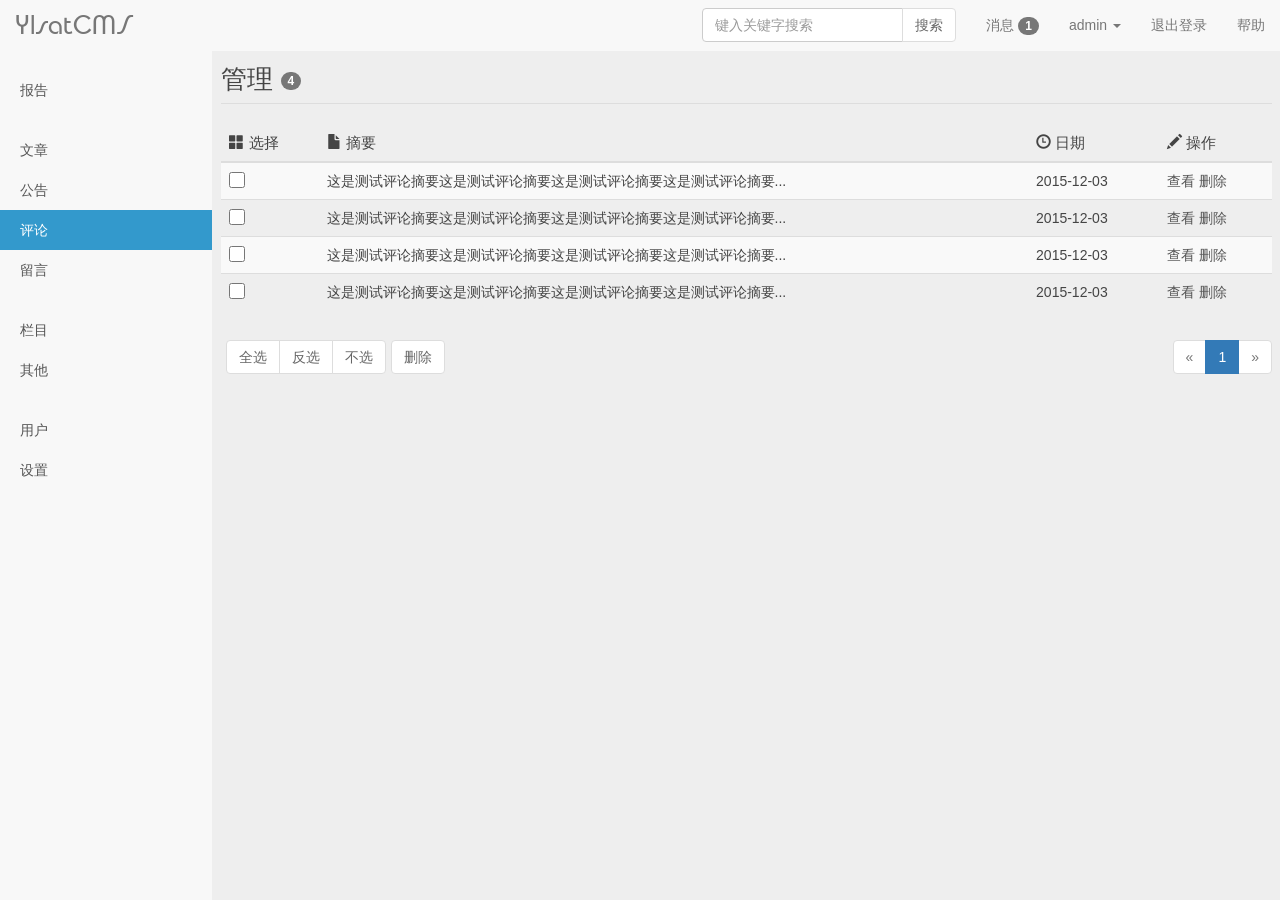
<file: web/comment.html>
<!doctype html>
<html lang="zh-CN">
<head>
<meta charset="utf-8">
<meta name="renderer" content="webkit">
<meta http-equiv="X-UA-Compatible" content="IE=edge">
<meta name="viewport" content="width=device-width, initial-scale=1">
<title>评论 - 异清轩博客管理系统</title>
<link rel="stylesheet" type="text/css" href="css/bootstrap.min.css">
<link rel="stylesheet" type="text/css" href="css/style.css">
<link rel="stylesheet" type="text/css" href="css/font-awesome.min.css">
<link rel="apple-touch-icon-precomposed" href="images/icon/icon.png">
<link rel="shortcut icon" href="images/icon/favicon.ico">
<script src="js/jquery-2.1.4.min.js"></script>
<!--[if gte IE 9]>
  <script src="js/jquery-1.11.1.min.js" type="text/javascript"></script>
  <script src="js/html5shiv.min.js" type="text/javascript"></script>
  <script src="js/respond.min.js" type="text/javascript"></script>
  <script src="js/selectivizr-min.js" type="text/javascript"></script>
<![endif]-->
<!--[if lt IE 9]>
  <script>window.location.href='upgrade-browser.html';</script>
<![endif]-->
</head>

<body class="user-select">
<section class="container-fluid">
  <header>
    <nav class="navbar navbar-default navbar-fixed-top">
      <div class="container-fluid">
        <div class="navbar-header">
          <button type="button" class="navbar-toggle collapsed" data-toggle="collapse" data-target="#bs-example-navbar-collapse-1" aria-expanded="false"> <span class="sr-only">切换导航</span> <span class="icon-bar"></span> <span class="icon-bar"></span> <span class="icon-bar"></span> </button>
          <a class="navbar-brand" href="/">YlsatCMS</a> </div>
        <div class="collapse navbar-collapse" id="bs-example-navbar-collapse-1">
          <ul class="nav navbar-nav navbar-right">
            <li><a href="">消息 <span class="badge">1</span></a></li>
            <li class="dropdown"> <a class="dropdown-toggle" data-toggle="dropdown" role="button" aria-haspopup="true" aria-expanded="false">admin <span class="caret"></span></a>
              <ul class="dropdown-menu dropdown-menu-left">
                <li><a title="查看或修改个人信息" data-toggle="modal" data-target="#seeUserInfo">个人信息</a></li>
                <li><a title="查看您的登录记录" data-toggle="modal" data-target="#seeUserLoginlog">登录记录</a></li>
              </ul>
            </li>
            <li><a href="login.html" onClick="if(!confirm('是否确认退出？'))return false;">退出登录</a></li>
            <li><a data-toggle="modal" data-target="#WeChat">帮助</a></li>
          </ul>
          <form action="" method="post" class="navbar-form navbar-right" role="search">
            <div class="input-group">
              <input type="text" class="form-control" autocomplete="off" placeholder="键入关键字搜索" maxlength="15">
              <span class="input-group-btn">
              <button class="btn btn-default" type="submit">搜索</button>
              </span> </div>
          </form>
        </div>
      </div>
    </nav>
  </header>
  <div class="row">
    <aside class="col-sm-3 col-md-2 col-lg-2 sidebar">
      <ul class="nav nav-sidebar">
        <li><a href="index.html">报告</a></li>
      </ul>
      <ul class="nav nav-sidebar">
        <li><a href="article.html">文章</a></li>
        <li><a href="notice.html">公告</a></li>
        <li class="active"><a href="comment.html">评论</a></li>
        <li><a data-toggle="tooltip" data-placement="top" title="网站暂无留言功能">留言</a></li>
      </ul>
      <ul class="nav nav-sidebar">
        <li><a href="category.html">栏目</a></li>
        <li><a class="dropdown-toggle" id="otherMenu" data-toggle="dropdown" aria-haspopup="true" aria-expanded="false">其他</a>
          <ul class="dropdown-menu" aria-labelledby="otherMenu">
            <li><a href="flink.html">友情链接</a></li>
            <li><a href="loginlog.html">访问记录</a></li>
          </ul>
        </li>
      </ul>
      <ul class="nav nav-sidebar">
        <li><a class="dropdown-toggle" id="userMenu" data-toggle="dropdown" aria-haspopup="true" aria-expanded="false">用户</a>
          <ul class="dropdown-menu" aria-labelledby="userMenu">
            <li><a href="#">管理用户组</a></li>
            <li><a href="manage-user.html">管理用户</a></li>
            <li role="separator" class="divider"></li>
            <li><a href="loginlog.html">管理登录日志</a></li>
          </ul>
        </li>
        <li><a class="dropdown-toggle" id="settingMenu" data-toggle="dropdown" aria-haspopup="true" aria-expanded="false">设置</a>
          <ul class="dropdown-menu" aria-labelledby="settingMenu">
            <li><a href="setting.html">基本设置</a></li>
            <li><a href="readset.html">用户设置</a></li>
            <li role="separator" class="divider"></li>
            <li><a href="#">安全配置</a></li>
            <li role="separator" class="divider"></li>
            <li class="disabled"><a>扩展菜单</a></li>
          </ul>
        </li>
      </ul>
    </aside>
    <div class="col-sm-9 col-sm-offset-3 col-md-10 col-lg-10 col-md-offset-2 main" id="main">
      <form action="/Comment/checkAll" method="post">
        <h1 class="page-header">管理 <span class="badge">4</span></h1>
        <div class="table-responsive">
          <table class="table table-striped table-hover">
            <thead>
              <tr>
                <th><span class="glyphicon glyphicon-th-large"></span> <span class="visible-lg">选择</span></th>
                <th><span class="glyphicon glyphicon-file"></span> <span class="visible-lg">摘要</span></th>
                <th><span class="glyphicon glyphicon-time"></span> <span class="visible-lg">日期</span></th>
                <th><span class="glyphicon glyphicon-pencil"></span> <span class="visible-lg">操作</span></th>
              </tr>
            </thead>
            <tbody>
              <tr>
                <td><input type="checkbox" class="input-control" name="checkbox[]" value="" /></td>
                <td class="article-title">这是测试评论摘要这是测试评论摘要这是测试评论摘要这是测试评论摘要...</td>
                <td>2015-12-03</td>
                <td><a rel="1" name="see">查看</a> <a rel="1" name="delete">删除</a></td>
              </tr>
              <tr>
                <td><input type="checkbox" class="input-control" name="checkbox[]" value="" /></td>
                <td class="article-title">这是测试评论摘要这是测试评论摘要这是测试评论摘要这是测试评论摘要...</td>
                <td>2015-12-03</td>
                <td><a rel="2" name="see">查看</a> <a rel="2" name="delete">删除</a></td>
              </tr>
              <tr>
                <td><input type="checkbox" class="input-control" name="checkbox[]" value="" /></td>
                <td class="article-title">这是测试评论摘要这是测试评论摘要这是测试评论摘要这是测试评论摘要...</td>
                <td>2015-12-03</td>
                <td><a rel="3" name="see">查看</a> <a rel="3" name="delete">删除</a></td>
              </tr>
              <tr>
                <td><input type="checkbox" class="input-control" name="checkbox[]" value="" /></td>
                <td class="article-title">这是测试评论摘要这是测试评论摘要这是测试评论摘要这是测试评论摘要...</td>
                <td>2015-12-03</td>
                <td><a rel="4" name="see">查看</a> <a rel="4" name="delete">删除</a></td>
              </tr>
            </tbody>
          </table>
        </div>
        <footer class="message_footer">
          <nav>
            <div class="btn-toolbar operation" role="toolbar">
              <div class="btn-group" role="group"> <a class="btn btn-default" onClick="select()">全选</a> <a class="btn btn-default" onClick="reverse()">反选</a> <a class="btn btn-default" onClick="noselect()">不选</a> </div>
              <div class="btn-group" role="group">
                <button type="submit" class="btn btn-default" data-toggle="tooltip" data-placement="bottom" title="删除全部选中" name="checkbox_delete">删除</button>
              </div>
            </div>
            <ul class="pagination pagenav">
              <li class="disabled"><a aria-label="Previous"> <span aria-hidden="true">&laquo;</span> </a> </li>
              <li class="active"><a>1</a></li>
              <li class="disabled"><a aria-label="Next"> <span aria-hidden="true">&raquo;</span> </a> </li>
            </ul>
          </nav>
        </footer>
      </form>
    </div>
  </div>
</section>
<!--查看评论模态框-->
<div class="modal fade" id="seeComment" tabindex="-1" role="dialog" aria-labelledby="myModalLabel">
  <div class="modal-dialog" role="document">
      <div class="modal-content">
        <div class="modal-header">
          <button type="button" class="close" data-dismiss="modal" aria-label="Close"><span aria-hidden="true">&times;</span></button>
          <h4 class="modal-title" >查看评论</h4>
        </div>
        <div class="modal-body">
          <table class="table" style="margin-bottom:0px;">
            <thead>
              <tr> </tr>
            </thead>
            <tbody>
              <tr>
                <td wdith="20%">评论ID:</td>
                <td width="80%" class="see-comment-id"></td>
              </tr>
              <tr>
                <td wdith="20%">评论页面:</td>
                <td width="80%" class="see-comment-page"></td>
              </tr>
              <tr>
                <td wdith="20%">评论内容:</td>
                <td width="80%" class="see-comment-content"></td>
              </tr>
              <tr>
                <td wdith="20%">IP:</td>
                <td width="80%" class="see-comment-ip"></td>
              </tr>
              <tr>
                <td wdith="20%">所在地:</td>
                <td width="80%" class="see-comment-address"></td>
              </tr>
              <tr>
                <td wdith="20%">系统:</td>
                <td width="80%" class="see-comment-system"></td>
              </tr>
              <tr>
                <td wdith="20%">浏览器:</td>
                <td width="80%" class="see-comment-browser"></td>
              </tr>
            </tbody>
            <tfoot>
              <tr></tr>
            </tfoot>
          </table>
        </div>
        <div class="modal-footer">
          <button type="button" class="btn btn-default" data-dismiss="modal">朕已阅</button>
        </div>
      </div>
  </div>
</div>
<!--个人信息模态框-->
<div class="modal fade" id="seeUserInfo" tabindex="-1" role="dialog" aria-labelledby="myModalLabel">
  <div class="modal-dialog" role="document">
    <form action="" method="post">
      <div class="modal-content">
        <div class="modal-header">
          <button type="button" class="close" data-dismiss="modal" aria-label="Close"><span aria-hidden="true">&times;</span></button>
          <h4 class="modal-title" >个人信息</h4>
        </div>
        <div class="modal-body">
          <table class="table" style="margin-bottom:0px;">
            <thead>
              <tr> </tr>
            </thead>
            <tbody>
              <tr>
                <td wdith="20%">姓名:</td>
                <td width="80%"><input type="text" value="王雨" class="form-control" name="truename" maxlength="10" autocomplete="off" /></td>
              </tr>
              <tr>
                <td wdith="20%">用户名:</td>
                <td width="80%"><input type="text" value="admin" class="form-control" name="username" maxlength="10" autocomplete="off" /></td>
              </tr>
              <tr>
                <td wdith="20%">电话:</td>
                <td width="80%"><input type="text" value="18538078281" class="form-control" name="usertel" maxlength="13" autocomplete="off" /></td>
              </tr>
              <tr>
                <td wdith="20%">旧密码:</td>
                <td width="80%"><input type="password" class="form-control" name="old_password" maxlength="18" autocomplete="off" /></td>
              </tr>
              <tr>
                <td wdith="20%">新密码:</td>
                <td width="80%"><input type="password" class="form-control" name="password" maxlength="18" autocomplete="off" /></td>
              </tr>
              <tr>
                <td wdith="20%">确认密码:</td>
                <td width="80%"><input type="password" class="form-control" name="new_password" maxlength="18" autocomplete="off" /></td>
              </tr>
            </tbody>
            <tfoot>
              <tr></tr>
            </tfoot>
          </table>
        </div>
        <div class="modal-footer">
          <button type="button" class="btn btn-default" data-dismiss="modal">取消</button>
          <button type="submit" class="btn btn-primary">提交</button>
        </div>
      </div>
    </form>
  </div>
</div>
<!--个人登录记录模态框-->
<div class="modal fade" id="seeUserLoginlog" tabindex="-1" role="dialog" aria-labelledby="myModalLabel">
  <div class="modal-dialog" role="document">
    <div class="modal-content">
      <div class="modal-header">
        <button type="button" class="close" data-dismiss="modal" aria-label="Close"><span aria-hidden="true">&times;</span></button>
        <h4 class="modal-title" >登录记录</h4>
      </div>
      <div class="modal-body">
        <table class="table" style="margin-bottom:0px;">
          <thead>
            <tr>
              <th>登录IP</th>
              <th>登录时间</th>
              <th>状态</th>
            </tr>
          </thead>
          <tbody>
            <tr>
              <td>::1:55570</td>
              <td>2016-01-08 15:50:28</td>
              <td>成功</td>
            </tr>
            <tr>
              <td>::1:64377</td>
              <td>2016-01-08 10:27:44</td>
              <td>成功</td>
            </tr>
            <tr>
              <td>::1:64027</td>
              <td>2016-01-08 10:19:25</td>
              <td>成功</td>
            </tr>
            <tr>
              <td>::1:57081</td>
              <td>2016-01-06 10:35:12</td>
              <td>成功</td>
            </tr>
          </tbody>
        </table>
      </div>
      <div class="modal-footer">
        <button type="button" class="btn btn-default" data-dismiss="modal">朕已阅</button>
      </div>
    </div>
  </div>
</div>
<!--微信二维码模态框-->
<div class="modal fade user-select" id="WeChat" tabindex="-1" role="dialog" aria-labelledby="WeChatModalLabel">
  <div class="modal-dialog" role="document" style="margin-top:120px;max-width:280px;">
    <div class="modal-content">
      <div class="modal-header">
        <button type="button" class="close" data-dismiss="modal" aria-label="Close"><span aria-hidden="true">&times;</span></button>
        <h4 class="modal-title" id="WeChatModalLabel" style="cursor:default;">微信扫一扫</h4>
      </div>
      <div class="modal-body" style="text-align:center"> <img src="images/weixin.jpg" alt="" style="cursor:pointer"/> </div>
    </div>
  </div>
</div>
<!--提示模态框-->
<div class="modal fade user-select" id="areDeveloping" tabindex="-1" role="dialog" aria-labelledby="areDevelopingModalLabel">
  <div class="modal-dialog" role="document">
    <div class="modal-content">
      <div class="modal-header">
        <button type="button" class="close" data-dismiss="modal" aria-label="Close"><span aria-hidden="true">&times;</span></button>
        <h4 class="modal-title" id="areDevelopingModalLabel" style="cursor:default;">该功能正在日以继夜的开发中…</h4>
      </div>
      <div class="modal-body"> <img src="images/baoman/baoman_01.gif" alt="深思熟虑" />
        <p style="padding:15px 15px 15px 100px; position:absolute; top:15px; cursor:default;">很抱歉，程序猿正在日以继夜的开发此功能，本程序将会在以后的版本中持续完善！</p>
      </div>
      <div class="modal-footer">
        <button type="button" class="btn btn-primary" data-dismiss="modal">朕已阅</button>
      </div>
    </div>
  </div>
</div>
<!--右键菜单列表-->
<div id="rightClickMenu">
  <ul class="list-group rightClickMenuList">
    <li class="list-group-item disabled">欢迎访问异清轩博客</li>
    <li class="list-group-item"><span>IP：</span>172.16.10.129</li>
    <li class="list-group-item"><span>地址：</span>河南省郑州市</li>
    <li class="list-group-item"><span>系统：</span>Windows10 </li>
    <li class="list-group-item"><span>浏览器：</span>Chrome47</li>
  </ul>
</div>
<script src="js/bootstrap.min.js"></script> 
<script src="js/admin-scripts.js"></script> 
<script>
$(function () {
    $("#main table tbody tr td a").click(function () {
        var name = $(this);
        var id = name.attr("rel"); //对应id   
        if (name.attr("name") === "see") {
            $.ajax({
                type: "POST",
                url: "/Comment/see",
                data: "id=" + id,
                cache: false, //不缓存此页面   
                success: function (data) {
                    var data = JSON.parse(data);
                    $('.see-comment-id').html(data.id);
                    $('.see-comment-page').html(data.page);
                    $('.see-comment-content').html(data.content);
                    $('.see-comment-ip').html(data.ip);
                    $('.see-comment-address').html(data.address);
                    $('.see-comment-system').html(data.system);
                    $('.see-comment-browser').html(data.browser);
                    $('#seeComment').modal('show');
                }
            });
        } else if (name.attr("name") === "delete") {
            if (window.confirm("此操作不可逆，是否确认？")) {
                $.ajax({
                    type: "POST",
                    url: "/Comment/delete",
                    data: "id=" + id,
                    cache: false, //不缓存此页面   
                    success: function (data) {
                        window.location.reload();
                    }
                });
            };
        };
        return false;
    });
});
</script>
</body>
</html>
</file>
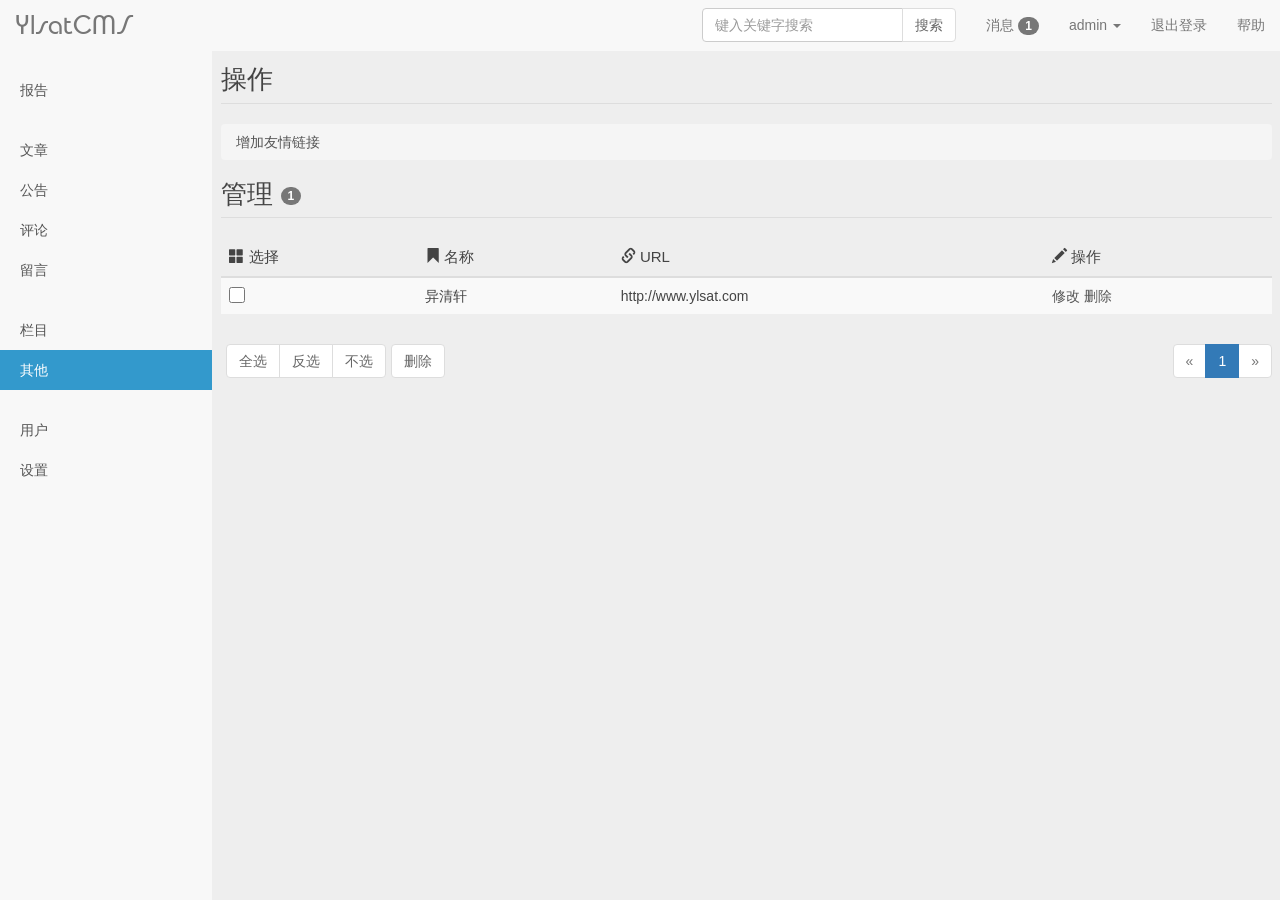
<file: web/flink.html>
<!doctype html>
<html lang="zh-CN">
<head>
<meta charset="utf-8">
<meta name="renderer" content="webkit">
<meta http-equiv="X-UA-Compatible" content="IE=edge">
<meta name="viewport" content="width=device-width, initial-scale=1">
<title>友情链接 - 异清轩博客管理系统</title>
<link rel="stylesheet" type="text/css" href="css/bootstrap.min.css">
<link rel="stylesheet" type="text/css" href="css/style.css">
<link rel="stylesheet" type="text/css" href="css/font-awesome.min.css">
<link rel="apple-touch-icon-precomposed" href="images/icon/icon.png">
<link rel="shortcut icon" href="images/icon/favicon.ico">
<script src="js/jquery-2.1.4.min.js"></script>
<!--[if gte IE 9]>
  <script src="js/jquery-1.11.1.min.js" type="text/javascript"></script>
  <script src="js/html5shiv.min.js" type="text/javascript"></script>
  <script src="js/respond.min.js" type="text/javascript"></script>
  <script src="js/selectivizr-min.js" type="text/javascript"></script>
<![endif]-->
<!--[if lt IE 9]>
  <script>window.location.href='upgrade-browser.html';</script>
<![endif]-->
</head>

<body class="user-select">
<section class="container-fluid">
  <header>
    <nav class="navbar navbar-default navbar-fixed-top">
      <div class="container-fluid">
        <div class="navbar-header">
          <button type="button" class="navbar-toggle collapsed" data-toggle="collapse" data-target="#bs-example-navbar-collapse-1" aria-expanded="false"> <span class="sr-only">切换导航</span> <span class="icon-bar"></span> <span class="icon-bar"></span> <span class="icon-bar"></span> </button>
          <a class="navbar-brand" href="/">YlsatCMS</a> </div>
        <div class="collapse navbar-collapse" id="bs-example-navbar-collapse-1">
          <ul class="nav navbar-nav navbar-right">
            <li><a href="">消息 <span class="badge">1</span></a></li>
            <li class="dropdown"> <a class="dropdown-toggle" data-toggle="dropdown" role="button" aria-haspopup="true" aria-expanded="false">admin <span class="caret"></span></a>
              <ul class="dropdown-menu dropdown-menu-left">
                <li><a title="查看或修改个人信息" data-toggle="modal" data-target="#seeUserInfo">个人信息</a></li>
                <li><a title="查看您的登录记录" data-toggle="modal" data-target="#seeUserLoginlog">登录记录</a></li>
              </ul>
            </li>
            <li><a href="login.html" onClick="if(!confirm('是否确认退出？'))return false;">退出登录</a></li>
            <li><a data-toggle="modal" data-target="#WeChat">帮助</a></li>
          </ul>
          <form action="" method="post" class="navbar-form navbar-right" role="search">
            <div class="input-group">
              <input type="text" class="form-control" autocomplete="off" placeholder="键入关键字搜索" maxlength="15">
              <span class="input-group-btn">
              <button class="btn btn-default" type="submit">搜索</button>
              </span> </div>
          </form>
        </div>
      </div>
    </nav>
  </header>
  <div class="row">
    <aside class="col-sm-3 col-md-2 col-lg-2 sidebar">
      <ul class="nav nav-sidebar">
        <li><a href="index.html">报告</a></li>
      </ul>
      <ul class="nav nav-sidebar">
        <li><a href="article.html">文章</a></li>
        <li><a href="notice.html">公告</a></li>
        <li><a href="comment.html">评论</a></li>
        <li><a data-toggle="tooltip" data-placement="top" title="网站暂无留言功能">留言</a></li>
      </ul>
      <ul class="nav nav-sidebar">
        <li><a href="category.html">栏目</a></li>
        <li class="active"><a class="dropdown-toggle" id="otherMenu" data-toggle="dropdown" aria-haspopup="true" aria-expanded="false">其他</a>
          <ul class="dropdown-menu" aria-labelledby="otherMenu">
            <li><a href="flink.html">友情链接</a></li>
            <li><a href="loginlog.html">访问记录</a></li>
          </ul>
        </li>
      </ul>
      <ul class="nav nav-sidebar">
        <li><a class="dropdown-toggle" id="userMenu" data-toggle="dropdown" aria-haspopup="true" aria-expanded="false">用户</a>
          <ul class="dropdown-menu" aria-labelledby="userMenu">
            <li><a href="#">管理用户组</a></li>
            <li><a href="manage-user.html">管理用户</a></li>
            <li role="separator" class="divider"></li>
            <li><a href="loginlog.html">管理登录日志</a></li>
          </ul>
        </li>
        <li><a class="dropdown-toggle" id="settingMenu" data-toggle="dropdown" aria-haspopup="true" aria-expanded="false">设置</a>
          <ul class="dropdown-menu" aria-labelledby="settingMenu">
            <li><a href="setting.html">基本设置</a></li>
            <li><a href="readset.html">用户设置</a></li>
            <li role="separator" class="divider"></li>
            <li><a href="#">安全配置</a></li>
            <li role="separator" class="divider"></li>
            <li class="disabled"><a>扩展菜单</a></li>
          </ul>
        </li>
      </ul>
    </aside>
    <div class="col-sm-9 col-sm-offset-3 col-md-10 col-lg-10 col-md-offset-2 main" id="main">
      <form action="/Flink/checkAll" method="post" >
        <h1 class="page-header">操作</h1>
        <ol class="breadcrumb">
          <li><a href="add-flink.html">增加友情链接</a></li>
        </ol>
        <h1 class="page-header">管理 <span class="badge">1</span></h1>
        <div class="table-responsive">
          <table class="table table-striped table-hover">
            <thead>
              <tr>
                <th><span class="glyphicon glyphicon-th-large"></span> <span class="visible-lg">选择</span></th>
                <th><span class="glyphicon glyphicon-bookmark"></span> <span class="visible-lg">名称</span></th>
                <th><span class="glyphicon glyphicon-link"></span> <span class="visible-lg">URL</span></th>
                <th><span class="glyphicon glyphicon-pencil"></span> <span class="visible-lg">操作</span></th>
              </tr>
            </thead>
            <tbody>
              <tr>
                <td><input type="checkbox" class="input-control" name="checkbox[]" value="" /></td>
                <td class="article-title">异清轩</td>
                <td>http://www.ylsat.com</td>
                <td><a href="update-flink.html">修改</a> <a rel="6">删除</a></td>
              </tr>
            </tbody>
          </table>
        </div>
        <footer class="message_footer">
          <nav>
            <div class="btn-toolbar operation" role="toolbar">
              <div class="btn-group" role="group"> <a class="btn btn-default" onClick="select()">全选</a> <a class="btn btn-default" onClick="reverse()">反选</a> <a class="btn btn-default" onClick="noselect()">不选</a> </div>
              <div class="btn-group" role="group">
                <button type="submit" class="btn btn-default" data-toggle="tooltip" data-placement="bottom" title="删除全部选中" name="checkbox_delete">删除</button>
              </div>
            </div>
            <ul class="pagination pagenav">
              <li class="disabled"><a aria-label="Previous"> <span aria-hidden="true">&laquo;</span> </a> </li>
              <li class="active"><a>1</a></li>
              <li class="disabled"><a aria-label="Next"> <span aria-hidden="true">&raquo;</span> </a> </li>
            </ul>
          </nav>
        </footer>
      </form>
    </div>
  </div>
</section>
<!--个人信息模态框-->
<div class="modal fade" id="seeUserInfo" tabindex="-1" role="dialog" aria-labelledby="myModalLabel">
  <div class="modal-dialog" role="document">
    <form action="" method="post">
      <div class="modal-content">
        <div class="modal-header">
          <button type="button" class="close" data-dismiss="modal" aria-label="Close"><span aria-hidden="true">&times;</span></button>
          <h4 class="modal-title" >个人信息</h4>
        </div>
        <div class="modal-body">
          <table class="table" style="margin-bottom:0px;">
            <thead>
              <tr> </tr>
            </thead>
            <tbody>
              <tr>
                <td wdith="20%">姓名:</td>
                <td width="80%"><input type="text" value="王雨" class="form-control" name="truename" maxlength="10" autocomplete="off" /></td>
              </tr>
              <tr>
                <td wdith="20%">用户名:</td>
                <td width="80%"><input type="text" value="admin" class="form-control" name="username" maxlength="10" autocomplete="off" /></td>
              </tr>
              <tr>
                <td wdith="20%">电话:</td>
                <td width="80%"><input type="text" value="18538078281" class="form-control" name="usertel" maxlength="13" autocomplete="off" /></td>
              </tr>
              <tr>
                <td wdith="20%">旧密码:</td>
                <td width="80%"><input type="password" class="form-control" name="old_password" maxlength="18" autocomplete="off" /></td>
              </tr>
              <tr>
                <td wdith="20%">新密码:</td>
                <td width="80%"><input type="password" class="form-control" name="password" maxlength="18" autocomplete="off" /></td>
              </tr>
              <tr>
                <td wdith="20%">确认密码:</td>
                <td width="80%"><input type="password" class="form-control" name="new_password" maxlength="18" autocomplete="off" /></td>
              </tr>
            </tbody>
            <tfoot>
              <tr></tr>
            </tfoot>
          </table>
        </div>
        <div class="modal-footer">
          <button type="button" class="btn btn-default" data-dismiss="modal">取消</button>
          <button type="submit" class="btn btn-primary">提交</button>
        </div>
      </div>
    </form>
  </div>
</div>
<!--个人登录记录模态框-->
<div class="modal fade" id="seeUserLoginlog" tabindex="-1" role="dialog" aria-labelledby="myModalLabel">
  <div class="modal-dialog" role="document">
    <div class="modal-content">
      <div class="modal-header">
        <button type="button" class="close" data-dismiss="modal" aria-label="Close"><span aria-hidden="true">&times;</span></button>
        <h4 class="modal-title" >登录记录</h4>
      </div>
      <div class="modal-body">
        <table class="table" style="margin-bottom:0px;">
          <thead>
            <tr>
              <th>登录IP</th>
              <th>登录时间</th>
              <th>状态</th>
            </tr>
          </thead>
          <tbody>
            <tr>
              <td>::1:55570</td>
              <td>2016-01-08 15:50:28</td>
              <td>成功</td>
            </tr>
            <tr>
              <td>::1:64377</td>
              <td>2016-01-08 10:27:44</td>
              <td>成功</td>
            </tr>
            <tr>
              <td>::1:64027</td>
              <td>2016-01-08 10:19:25</td>
              <td>成功</td>
            </tr>
            <tr>
              <td>::1:57081</td>
              <td>2016-01-06 10:35:12</td>
              <td>成功</td>
            </tr>
          </tbody>
        </table>
      </div>
      <div class="modal-footer">
        <button type="button" class="btn btn-default" data-dismiss="modal">朕已阅</button>
      </div>
    </div>
  </div>
</div>
<!--微信二维码模态框-->
<div class="modal fade user-select" id="WeChat" tabindex="-1" role="dialog" aria-labelledby="WeChatModalLabel">
  <div class="modal-dialog" role="document" style="margin-top:120px;max-width:280px;">
    <div class="modal-content">
      <div class="modal-header">
        <button type="button" class="close" data-dismiss="modal" aria-label="Close"><span aria-hidden="true">&times;</span></button>
        <h4 class="modal-title" id="WeChatModalLabel" style="cursor:default;">微信扫一扫</h4>
      </div>
      <div class="modal-body" style="text-align:center"> <img src="images/weixin.jpg" alt="" style="cursor:pointer"/> </div>
    </div>
  </div>
</div>
<!--提示模态框-->
<div class="modal fade user-select" id="areDeveloping" tabindex="-1" role="dialog" aria-labelledby="areDevelopingModalLabel">
  <div class="modal-dialog" role="document">
    <div class="modal-content">
      <div class="modal-header">
        <button type="button" class="close" data-dismiss="modal" aria-label="Close"><span aria-hidden="true">&times;</span></button>
        <h4 class="modal-title" id="areDevelopingModalLabel" style="cursor:default;">该功能正在日以继夜的开发中…</h4>
      </div>
      <div class="modal-body"> <img src="images/baoman/baoman_01.gif" alt="深思熟虑" />
        <p style="padding:15px 15px 15px 100px; position:absolute; top:15px; cursor:default;">很抱歉，程序猿正在日以继夜的开发此功能，本程序将会在以后的版本中持续完善！</p>
      </div>
      <div class="modal-footer">
        <button type="button" class="btn btn-primary" data-dismiss="modal">朕已阅</button>
      </div>
    </div>
  </div>
</div>
<!--右键菜单列表-->
<div id="rightClickMenu">
  <ul class="list-group rightClickMenuList">
    <li class="list-group-item disabled">欢迎访问异清轩博客</li>
    <li class="list-group-item"><span>IP：</span>172.16.10.129</li>
    <li class="list-group-item"><span>地址：</span>河南省郑州市</li>
    <li class="list-group-item"><span>系统：</span>Windows10 </li>
    <li class="list-group-item"><span>浏览器：</span>Chrome47</li>
  </ul>
</div>
<script src="js/bootstrap.min.js"></script> 
<script src="js/admin-scripts.js"></script> 
<script>
//是否确认删除
$(function(){   
	$("#main table tbody tr td a").click(function(){
		var name = $(this);
		var id = name.attr("rel"); //对应id  
		if (event.srcElement.outerText == "删除") 
		{
			if(window.confirm("此操作不可逆，是否确认？"))
			{
				$.ajax({
					type: "POST",
					url: "/Flink/delete",
					data: "id=" + id,
					cache: false, //不缓存此页面   
					success: function (data) {
						window.location.reload();
					}
				});
			};
		};
	});   
});
</script>
</body>
</html>
</file>
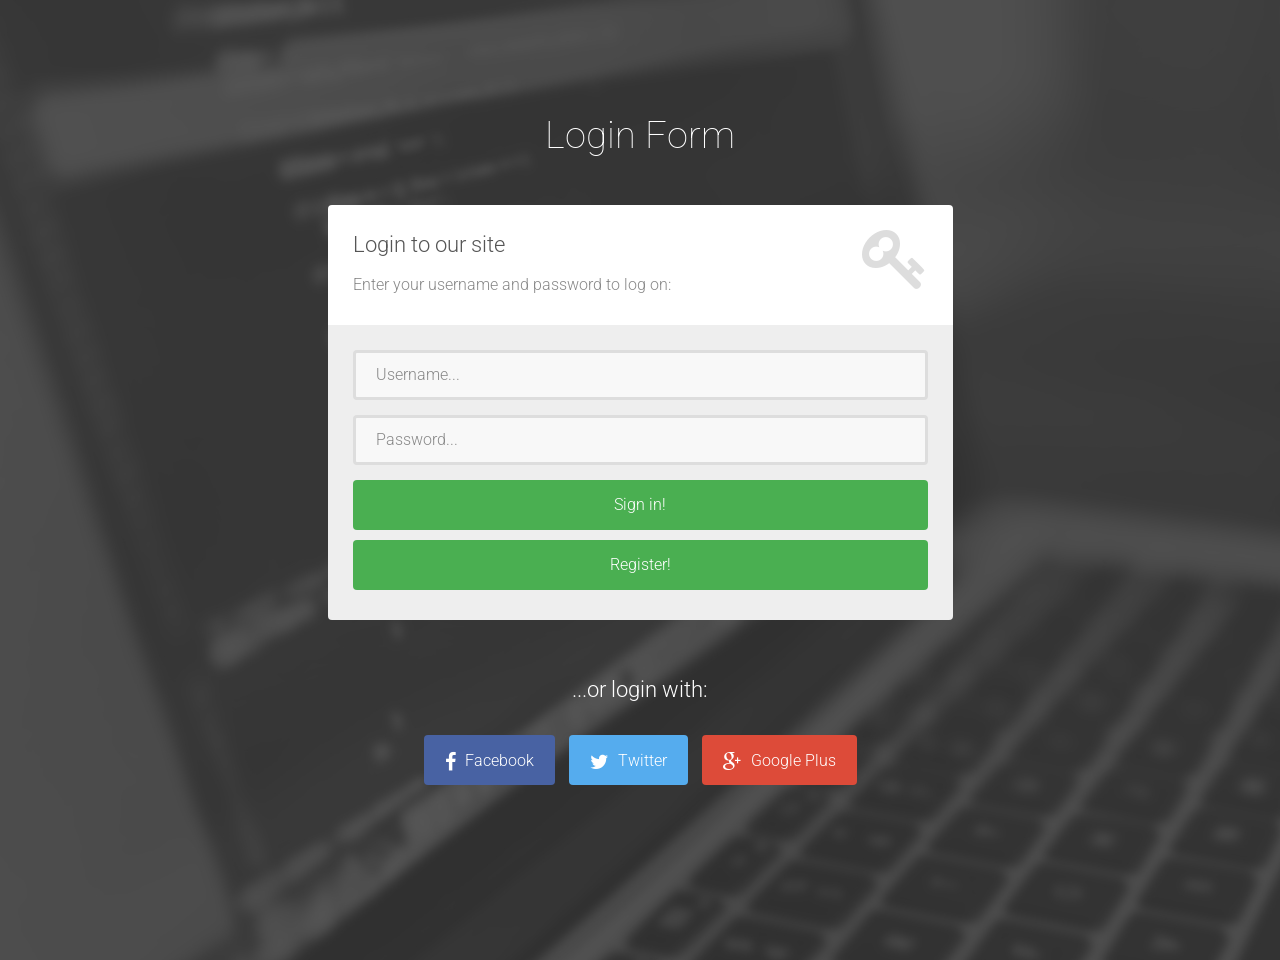
<file: web/login.html>
<!DOCTYPE html>
<html>

<head>

    <meta charset="utf-8">
    <meta http-equiv="X-UA-Compatible" content="IE=edge">
    <meta name="viewport" content="width=device-width, initial-scale=1">
    <title>Login Form Template</title>

    <!-- CSS -->
    <link rel="stylesheet" href="http://fonts.googleapis.com/css?family=Roboto:400,100,300,500">
    <link rel="stylesheet" href="assets/bootstrap/css/bootstrap.min.css">
    <link rel="stylesheet" href="assets/font-awesome/css/font-awesome.min.css">
    <link rel="stylesheet" href="assets/css/form-elements.css">
    <link rel="stylesheet" href="assets/css/style.css">

    <!-- HTML5 Shim and Respond.js IE8 support of HTML5 elements and media queries -->
    <!-- WARNING: Respond.js doesn't work if you view the page via file:// -->
    <!--[if lt IE 9]>
    <script src="https://oss.maxcdn.com/libs/html5shiv/3.7.0/html5shiv.js"></script>
    <script src="https://oss.maxcdn.com/libs/respond.js/1.4.2/respond.min.js"></script>
    <![endif]-->

    <!-- Favicon and touch icons -->
    <link rel="shortcut icon" href="assets/ico/favicon.png">
    <link rel="apple-touch-icon-precomposed" sizes="144x144" href="assets/ico/apple-touch-icon-144-precomposed.png">
    <link rel="apple-touch-icon-precomposed" sizes="114x114" href="assets/ico/apple-touch-icon-114-precomposed.png">
    <link rel="apple-touch-icon-precomposed" sizes="72x72" href="assets/ico/apple-touch-icon-72-precomposed.png">
    <link rel="apple-touch-icon-precomposed" href="assets/ico/apple-touch-icon-57-precomposed.png">

</head>

<body>

<!-- Top content -->
<div class="top-content">

    <div class="inner-bg-login">
        <div class="container">
            <div class="row">
                <div class="col-sm-8 col-sm-offset-2 text">
                    <h1>Login Form</h1>
                    </div>
                </div>
            </div>
            <div class="row">
                <div class="col-sm-6 col-sm-offset-3 form-box">
                    <div class="form-top">
                        <div class="form-top-left">
                            <h3>Login to our site</h3>
                            <p>Enter your username and password to log on:</p>
                        </div>
                        <div class="form-top-right">
                            <i class="fa fa-key"></i>
                        </div>
                    </div>
                    <div class="form-bottom">
                        <form role="form" action="/login" method="post" class="login-form">
                            <div class="form-group">
                                <!--<label class="sr-only" for="loginname">Username</label>-->
                                <input type="text" placeholder="Username..." class="form-username form-control" name="username" onchange="change()" id="loginname">
                            </div>
                            <div class="form-group">
                                <!--<label class="sr-only" for="loginpass">Password</label>-->
                                <input type="password"placeholder="Password..." class="form-password form-control" name="password" id="loginpass">
                                <div id="username-error" style="color: red;display:none">该用户不存在</div>
                            </div>
                            <button type="submit" class="btn">Sign in!</button>
                            <a href="register.html"><button type="button" class="btn" style="margin-top: 10px">Register!</button></a>
                        </form>
                    </div>
                </div>
            </div>
            <div class="row">
                <div class="col-sm-6 col-sm-offset-3 social-login">
                    <h3>...or login with:</h3>
                    <div class="social-login-buttons">
                        <a class="btn btn-link-1 btn-link-1-facebook" href="#">
                            <i class="fa fa-facebook"></i> Facebook
                        </a>
                        <a class="btn btn-link-1 btn-link-1-twitter" href="#">
                            <i class="fa fa-twitter"></i> Twitter
                        </a>
                        <a class="btn btn-link-1 btn-link-1-google-plus" href="#">
                            <i class="fa fa-google-plus"></i> Google Plus
                        </a>
                    </div>
                </div>
            </div>
        </div>
    </div>

</div>



<!-- Javascript -->
<script src="assets/js/jquery-1.11.1.min.js"></script>
<script src="assets/bootstrap/js/bootstrap.min.js"></script>
<script src="assets/js/jquery.backstretch.min.js"></script>
<script src="assets/js/scripts.js"></script>

<!--[if lt IE 10]>
<script src="assets/js/placeholder.js"></script>
<![endif]-->
<script>
    function change() {
        $.ajax({
            url: "/check",//传入的servlet和对应的方法
            type: "post",//提交方式
            dataType: "text",
            data: {
                "username": $('#loginname').val()

            },//传入的数据为输入的登录名
            success: function (data) {//得到servlet传回的数据后，进行处理
                console.log("data is :",data);
                if (data === 'true') {
                    $('#username-error')[0].style.display = "none";
                } else {
                    $('#username-error')[0].style.display = "block";
                }
            },
            error: function () {
                alert("server error")
            }
        });
    }
</script>
</body>

</html>
</file>
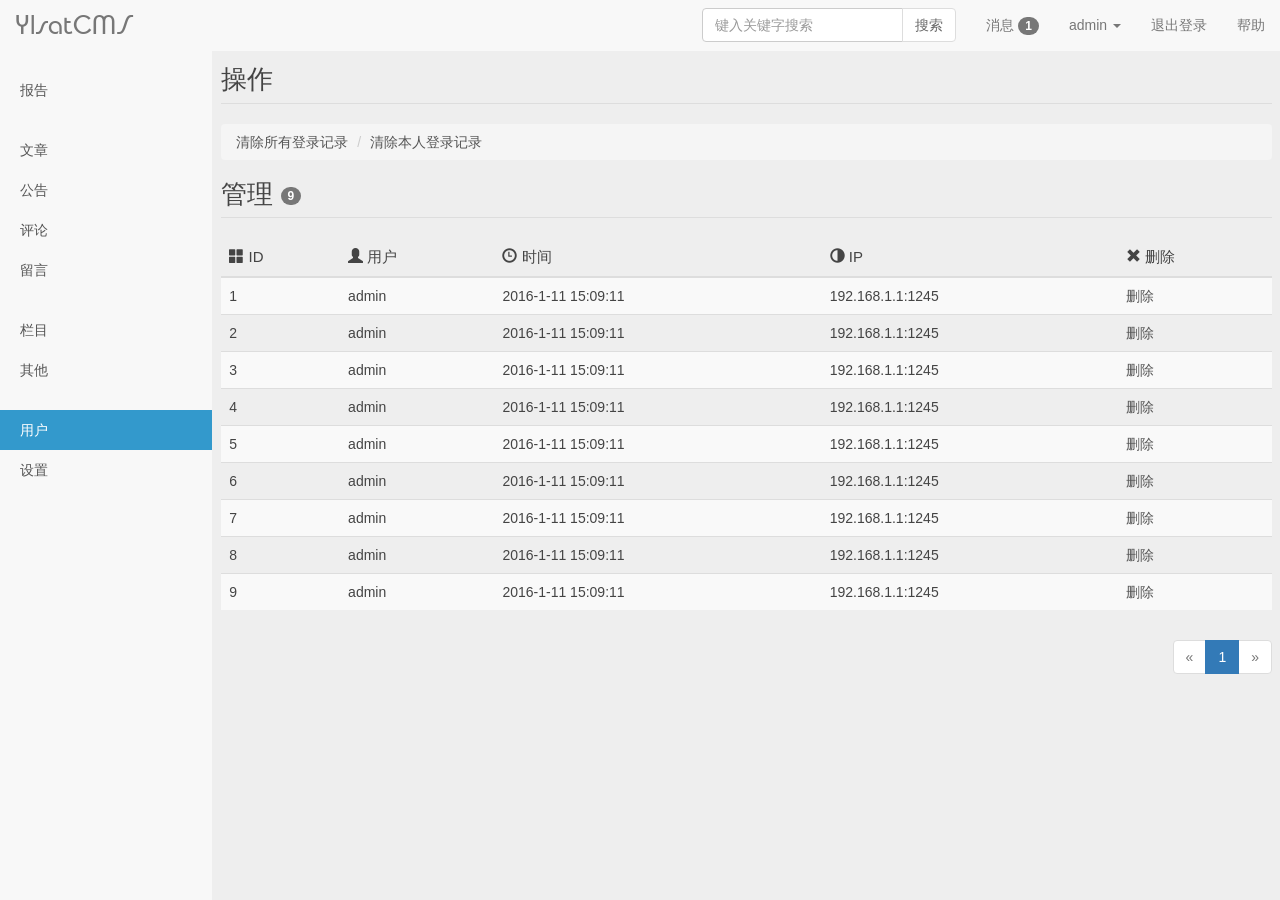
<file: web/loginlog.html>
<!doctype html>
<html lang="zh-CN">
<head>
<meta charset="utf-8">
<meta name="renderer" content="webkit">
<meta http-equiv="X-UA-Compatible" content="IE=edge">
<meta name="viewport" content="width=device-width, initial-scale=1">
<title>登录记录 - 异清轩博客管理系统</title>
<link rel="stylesheet" type="text/css" href="css/bootstrap.min.css">
<link rel="stylesheet" type="text/css" href="css/style.css">
<link rel="stylesheet" type="text/css" href="css/font-awesome.min.css">
<link rel="apple-touch-icon-precomposed" href="images/icon/icon.png">
<link rel="shortcut icon" href="images/icon/favicon.ico">
<script src="js/jquery-2.1.4.min.js"></script>
<!--[if gte IE 9]>
  <script src="js/jquery-1.11.1.min.js" type="text/javascript"></script>
  <script src="js/html5shiv.min.js" type="text/javascript"></script>
  <script src="js/respond.min.js" type="text/javascript"></script>
  <script src="js/selectivizr-min.js" type="text/javascript"></script>
<![endif]-->
<!--[if lt IE 9]>
  <script>window.location.href='upgrade-browser.html';</script>
<![endif]-->
</head>

<body class="user-select">
<section class="container-fluid">
  <header>
    <nav class="navbar navbar-default navbar-fixed-top">
      <div class="container-fluid">
        <div class="navbar-header">
          <button type="button" class="navbar-toggle collapsed" data-toggle="collapse" data-target="#bs-example-navbar-collapse-1" aria-expanded="false"> <span class="sr-only">切换导航</span> <span class="icon-bar"></span> <span class="icon-bar"></span> <span class="icon-bar"></span> </button>
          <a class="navbar-brand" href="/">YlsatCMS</a> </div>
        <div class="collapse navbar-collapse" id="bs-example-navbar-collapse-1">
          <ul class="nav navbar-nav navbar-right">
            <li><a href="">消息 <span class="badge">1</span></a></li>
            <li class="dropdown"> <a class="dropdown-toggle" data-toggle="dropdown" role="button" aria-haspopup="true" aria-expanded="false">admin <span class="caret"></span></a>
              <ul class="dropdown-menu dropdown-menu-left">
                <li><a title="查看或修改个人信息" data-toggle="modal" data-target="#seeUserInfo">个人信息</a></li>
                <li><a title="查看您的登录记录" data-toggle="modal" data-target="#seeUserLoginlog">登录记录</a></li>
              </ul>
            </li>
            <li><a href="login.html" onClick="if(!confirm('是否确认退出？'))return false;">退出登录</a></li>
            <li><a data-toggle="modal" data-target="#WeChat">帮助</a></li>
          </ul>
          <form action="" method="post" class="navbar-form navbar-right" role="search">
            <div class="input-group">
              <input type="text" class="form-control" autocomplete="off" placeholder="键入关键字搜索" maxlength="15">
              <span class="input-group-btn">
              <button class="btn btn-default" type="submit">搜索</button>
              </span> </div>
          </form>
        </div>
      </div>
    </nav>
  </header>
  <div class="row">
    <aside class="col-sm-3 col-md-2 col-lg-2 sidebar">
      <ul class="nav nav-sidebar">
        <li><a href="index.html">报告</a></li>
      </ul>
      <ul class="nav nav-sidebar">
        <li><a href="article.html">文章</a></li>
        <li><a href="notice.html">公告</a></li>
        <li><a href="comment.html">评论</a></li>
        <li><a data-toggle="tooltip" data-placement="top" title="网站暂无留言功能">留言</a></li>
      </ul>
      <ul class="nav nav-sidebar">
        <li><a href="category.html">栏目</a></li>
        <li><a class="dropdown-toggle" id="otherMenu" data-toggle="dropdown" aria-haspopup="true" aria-expanded="false">其他</a>
          <ul class="dropdown-menu" aria-labelledby="otherMenu">
            <li><a href="flink.html">友情链接</a></li>
            <li><a href="loginlog.html">访问记录</a></li>
          </ul>
        </li>
      </ul>
      <ul class="nav nav-sidebar">
        <li class="active"><a class="dropdown-toggle" id="userMenu" data-toggle="dropdown" aria-haspopup="true" aria-expanded="false">用户</a>
          <ul class="dropdown-menu" aria-labelledby="userMenu">
            <li><a href="#">管理用户组</a></li>
            <li><a href="manage-user.html">管理用户</a></li>
            <li role="separator" class="divider"></li>
            <li><a href="loginlog.html">管理登录日志</a></li>
          </ul>
        </li>
        <li><a class="dropdown-toggle" id="settingMenu" data-toggle="dropdown" aria-haspopup="true" aria-expanded="false">设置</a>
          <ul class="dropdown-menu" aria-labelledby="settingMenu">
            <li><a href="setting.html">基本设置</a></li>
            <li><a href="readset.html">用户设置</a></li>
            <li role="separator" class="divider"></li>
            <li><a href="#">安全配置</a></li>
            <li role="separator" class="divider"></li>
            <li class="disabled"><a>扩展菜单</a></li>
          </ul>
        </li>
      </ul>
    </aside>
    <div class="col-sm-9 col-sm-offset-3 col-md-10 col-lg-10 col-md-offset-2 main" id="main">
        <h1 class="page-header">操作</h1>
        <ol class="breadcrumb">
          <li><a href="/Loginlog/delete/action/all">清除所有登录记录</a></li>
          <li><a href="/Loginlog/delete/action/current">清除本人登录记录</a></li>
        </ol>
        <h1 class="page-header">管理 <span class="badge">9</span></h1>
        <div class="table-responsive">
          <table class="table table-striped table-hover">
            <thead>
              <tr>
                <th><span class="glyphicon glyphicon-th-large"></span> <span class="visible-lg">ID</span></th>
                <th><span class="glyphicon glyphicon-user"></span> <span class="visible-lg">用户</span></th>
                <th><span class="glyphicon glyphicon-time"></span> <span class="visible-lg">时间</span></th>
                <th><span class="glyphicon glyphicon-adjust"></span> <span class="visible-lg">IP</span></th>
                <th><span class="glyphicon glyphicon-remove"></span> <span class="visible-lg">删除</span></th>
              </tr>
            </thead>
            <tbody>
              <tr>
                <td>1</td>
                <td class="article-title">admin</td>
                <td>2016-1-11 15:09:11</td>
                <td>192.168.1.1:1245</td>
                <td><a rel="1">删除</a></td>
              </tr>
              <tr>
                <td>2</td>
                <td class="article-title">admin</td>
                <td>2016-1-11 15:09:11</td>
                <td>192.168.1.1:1245</td>
                <td><a rel="2">删除</a></td>
              </tr>
              <tr>
                <td>3</td>
                <td class="article-title">admin</td>
                <td>2016-1-11 15:09:11</td>
                <td>192.168.1.1:1245</td>
                <td><a rel="3">删除</a></td>
              </tr>
              <tr>
                <td>4</td>
                <td class="article-title">admin</td>
                <td>2016-1-11 15:09:11</td>
                <td>192.168.1.1:1245</td>
                <td><a rel="4">删除</a></td>
              </tr>
              <tr>
                <td>5</td>
                <td class="article-title">admin</td>
                <td>2016-1-11 15:09:11</td>
                <td>192.168.1.1:1245</td>
                <td><a rel="5">删除</a></td>
              </tr>
              <tr>
                <td>6</td>
                <td class="article-title">admin</td>
                <td>2016-1-11 15:09:11</td>
                <td>192.168.1.1:1245</td>
                <td><a rel="6">删除</a></td>
              </tr>
              <tr>
                <td>7</td>
                <td class="article-title">admin</td>
                <td>2016-1-11 15:09:11</td>
                <td>192.168.1.1:1245</td>
                <td><a rel="7">删除</a></td>
              </tr>
              <tr>
                <td>8</td>
                <td class="article-title">admin</td>
                <td>2016-1-11 15:09:11</td>
                <td>192.168.1.1:1245</td>
                <td><a rel="8">删除</a></td>
              </tr>
              <tr>
                <td>9</td>
                <td class="article-title">admin</td>
                <td>2016-1-11 15:09:11</td>
                <td>192.168.1.1:1245</td>
                <td><a rel="9">删除</a></td>
              </tr>
            </tbody>
          </table>
        </div>
        <footer class="message_footer">
          <nav>
            <ul class="pagination pagenav">
              <li class="disabled"><a aria-label="Previous"> <span aria-hidden="true">&laquo;</span> </a> </li>
              <li class="active"><a>1</a></li>
              <li class="disabled"><a aria-label="Next"> <span aria-hidden="true">&raquo;</span> </a> </li>
            </ul>
          </nav>
        </footer>
    </div>
  </div>
</section>
<!--个人信息模态框-->
<div class="modal fade" id="seeUserInfo" tabindex="-1" role="dialog" aria-labelledby="myModalLabel">
  <div class="modal-dialog" role="document">
    <form action="" method="post">
      <div class="modal-content">
        <div class="modal-header">
          <button type="button" class="close" data-dismiss="modal" aria-label="Close"><span aria-hidden="true">&times;</span></button>
          <h4 class="modal-title" >个人信息</h4>
        </div>
        <div class="modal-body">
          <table class="table" style="margin-bottom:0px;">
            <thead>
              <tr> </tr>
            </thead>
            <tbody>
              <tr>
                <td wdith="20%">姓名:</td>
                <td width="80%"><input type="text" value="王雨" class="form-control" name="truename" maxlength="10" autocomplete="off" /></td>
              </tr>
              <tr>
                <td wdith="20%">用户名:</td>
                <td width="80%"><input type="text" value="admin" class="form-control" name="username" maxlength="10" autocomplete="off" /></td>
              </tr>
              <tr>
                <td wdith="20%">电话:</td>
                <td width="80%"><input type="text" value="18538078281" class="form-control" name="usertel" maxlength="13" autocomplete="off" /></td>
              </tr>
              <tr>
                <td wdith="20%">旧密码:</td>
                <td width="80%"><input type="password" class="form-control" name="old_password" maxlength="18" autocomplete="off" /></td>
              </tr>
              <tr>
                <td wdith="20%">新密码:</td>
                <td width="80%"><input type="password" class="form-control" name="password" maxlength="18" autocomplete="off" /></td>
              </tr>
              <tr>
                <td wdith="20%">确认密码:</td>
                <td width="80%"><input type="password" class="form-control" name="new_password" maxlength="18" autocomplete="off" /></td>
              </tr>
            </tbody>
            <tfoot>
              <tr></tr>
            </tfoot>
          </table>
        </div>
        <div class="modal-footer">
          <button type="button" class="btn btn-default" data-dismiss="modal">取消</button>
          <button type="submit" class="btn btn-primary">提交</button>
        </div>
      </div>
    </form>
  </div>
</div>
<!--个人登录记录模态框-->
<div class="modal fade" id="seeUserLoginlog" tabindex="-1" role="dialog" aria-labelledby="myModalLabel">
  <div class="modal-dialog" role="document">
    <div class="modal-content">
      <div class="modal-header">
        <button type="button" class="close" data-dismiss="modal" aria-label="Close"><span aria-hidden="true">&times;</span></button>
        <h4 class="modal-title" >登录记录</h4>
      </div>
      <div class="modal-body">
        <table class="table" style="margin-bottom:0px;">
          <thead>
            <tr>
              <th>登录IP</th>
              <th>登录时间</th>
              <th>状态</th>
            </tr>
          </thead>
          <tbody>
            <tr>
              <td>::1:55570</td>
              <td>2016-01-08 15:50:28</td>
              <td>成功</td>
            </tr>
            <tr>
              <td>::1:64377</td>
              <td>2016-01-08 10:27:44</td>
              <td>成功</td>
            </tr>
            <tr>
              <td>::1:64027</td>
              <td>2016-01-08 10:19:25</td>
              <td>成功</td>
            </tr>
            <tr>
              <td>::1:57081</td>
              <td>2016-01-06 10:35:12</td>
              <td>成功</td>
            </tr>
          </tbody>
        </table>
      </div>
      <div class="modal-footer">
        <button type="button" class="btn btn-default" data-dismiss="modal">朕已阅</button>
      </div>
    </div>
  </div>
</div>
<!--微信二维码模态框-->
<div class="modal fade user-select" id="WeChat" tabindex="-1" role="dialog" aria-labelledby="WeChatModalLabel">
  <div class="modal-dialog" role="document" style="margin-top:120px;max-width:280px;">
    <div class="modal-content">
      <div class="modal-header">
        <button type="button" class="close" data-dismiss="modal" aria-label="Close"><span aria-hidden="true">&times;</span></button>
        <h4 class="modal-title" id="WeChatModalLabel" style="cursor:default;">微信扫一扫</h4>
      </div>
      <div class="modal-body" style="text-align:center"> <img src="images/weixin.jpg" alt="" style="cursor:pointer"/> </div>
    </div>
  </div>
</div>
<!--提示模态框-->
<div class="modal fade user-select" id="areDeveloping" tabindex="-1" role="dialog" aria-labelledby="areDevelopingModalLabel">
  <div class="modal-dialog" role="document">
    <div class="modal-content">
      <div class="modal-header">
        <button type="button" class="close" data-dismiss="modal" aria-label="Close"><span aria-hidden="true">&times;</span></button>
        <h4 class="modal-title" id="areDevelopingModalLabel" style="cursor:default;">该功能正在日以继夜的开发中…</h4>
      </div>
      <div class="modal-body"> <img src="images/baoman/baoman_01.gif" alt="深思熟虑" />
        <p style="padding:15px 15px 15px 100px; position:absolute; top:15px; cursor:default;">很抱歉，程序猿正在日以继夜的开发此功能，本程序将会在以后的版本中持续完善！</p>
      </div>
      <div class="modal-footer">
        <button type="button" class="btn btn-primary" data-dismiss="modal">朕已阅</button>
      </div>
    </div>
  </div>
</div>
<!--右键菜单列表-->
<div id="rightClickMenu">
  <ul class="list-group rightClickMenuList">
    <li class="list-group-item disabled">欢迎访问异清轩博客</li>
    <li class="list-group-item"><span>IP：</span>172.16.10.129</li>
    <li class="list-group-item"><span>地址：</span>河南省郑州市</li>
    <li class="list-group-item"><span>系统：</span>Windows10 </li>
    <li class="list-group-item"><span>浏览器：</span>Chrome47</li>
  </ul>
</div>
<script src="js/bootstrap.min.js"></script> 
<script src="js/admin-scripts.js"></script> 
<script>
//是否确认删除
$(function(){   
	$("#main table tbody tr td a").click(function(){
		var name = $(this);
		var id = name.attr("rel"); //对应id  
		if (event.srcElement.outerText === "删除") 
		{
			if(window.confirm("此操作不可逆，是否确认？"))
			{
				$.ajax({
					type: "POST",
					url: "/Loginlog/delete/action/one",
					data: "id=" + id,
					cache: false, //不缓存此页面   
					success: function (data) {
						window.location.reload();
					}
				});
			};
		};
	});   
});
</script>
</body>
</html>
</file>
<file: web/css/style.css>
@charset "utf-8";
body, div, dl, dt, dd, ul, ol, li, h1, h2, h3, h4, h5, h6, pre, code, form, button, input, fieldset, legend, input, textarea, p, blockquote, th, td, article, aside, details, figcaption, figure, #footer, #header, hgroup, menu, nav, section {
	margin: 0;
	padding: 0;
}
body, dl, dt, dd, ul, ol, li, h1, h2, h3, h4, h5, h6, form, button, input, textarea, p, span, th, td, article, aside, nav, section, img, a, table, tbody, tr, label {
	outline: none;
	transition: all 0.30s ease-in-out;
	-webkit-transition: all 0.30s ease-in-out;
	-moz-transition: all 0.30s ease-in-out;
	-o-transition: all 0.30s ease-in-out;
	-ms-transition: all 0.30s ease-in-out;
}
dl, dt, dd, ul, ol, li, h1, h2, h3, h4, h5, h6, p, span, th, tr, td {
	cursor: default;
}
article, aside, details, figcaption, figure, footer, header, hgroup, main, nav, section, summary {
	display: block;
}
body {
	color: #444;
	background-color: #EEE;
	overflow-x: hidden;
	padding-top: 50px;
}
/*页面滚动条*/
html::-webkit-scrollbar {
 width:6px;
 height:6px;
 background:#CCC;
}
html::-webkit-scrollbar-button {
 display:none;
}
html::-webkit-scrollbar-track-piece {
 display:none;
}
html::-webkit-scrollbar-thumb {
 background:#999;
}
html::-webkit-scrollbar-thumb:hover {
 background:#3399CC;
}
/*模态框滚动条*/
.modal-body::-webkit-scrollbar {
 width:3px;
 height:3px;
 border-radius:20px;
}
.modal-body::-webkit-scrollbar-button {
 display:none;
}
.modal-body::-webkit-scrollbar-track-piece {
 display:none;
}
.modal-body::-webkit-scrollbar-thumb {
 background:#CCC;
 border-radius:20px;
}
/*公共*/
a {
	color: #555;
	cursor: pointer;
	text-decoration: none;
}
a:hover {
	color: #3399CC;
	text-decoration: none;
}
li {
	display: list-item;
	list-style: none;
	text-align: -webkit-match-parent;
}
button.close:hover span {
	-moz-transition: all 0.8s ease-in-out;
	-webkit-transition: all 0.8s ease-in-out;
	-o-transition: all 0.8s ease-in-out;
	-ms-transition: all 0.8s ease-in-out;
	transition: all 0.8s ease-in-out;
	-moz-transform: rotate(360deg);
	-webkit-transform: rotate(360deg);
	-o-transform: rotate(360deg);
	-ms-transform: rotate(360deg);
	transform: rotate(360deg);
}
.btn-default {
	border-color: #DDD;
	color: #666;
}
.btn-default:hover, .btn-default:focus, .btn-default:active, .btn-default.active, .open > .dropdown-toggle.btn-default {
	border-color: #BBB;
	color: #444;
}
.btn-primary {
	background-color: #3399CC;
	border-color: #3399CC;
}
.btn-primary:hover, .btn-primary:focus, .btn-primary:active, .btn-primary.active, .open > .dropdown-toggle.btn-primary {
	background-color: #3399CC;
	border-color: #3399CC;
	opacity: 0.85;
	filter: alpha(opacity=85);
}
.btn-danger {
	background-color: #FF5E52;
	border-color: #FF5E52;
}
.btn-danger:hover, .btn-danger:focus, .btn-danger:active, .btn-danger.active, .open > .dropdown-toggle.btn-danger {
	background-color: #EF4639;
	border-color: #EF4639;
}
button.disabled {
	cursor: no-drop;
}
body, input, button, textarea, select {
	font-family: "Microsoft YaHei", "微软雅黑", "Lantinghei SC", "Open Sans", Arial, "Hiragino Sans GB", "STHeiti", "WenQuanYi Micro Hei", SimSun, sans-serif;
}
/*定义字体*/
@font-face {
	font-family: 'TaurusNormal';
	src: url('../fonts/TaurusNormal.woff') format('woff'), url('../fonts/TaurusNormal.ttf') format('truetype'), url('../fonts/TaurusNormal.svg') format('svg');
}
/*禁止文字选中*/
.user-select {
	-webkit-user-select: none;
	-moz-user-select: none;
	-ms-user-select: none;
	-khtml-user-select: none;
	user-select: none;
}
/*鼠标选中内容样式*/
::selection {
	background: #444;
	color: #FFF;
}
::-moz-selection {
background:#444;
color:#FFF;
}
::-webkit-selection {
background:#444;
color:#FFF;
}
/*布局容器*/
.container-fluid {
	padding-right: 0;
	padding-left: 0;
	margin-right: 0;
	margin-left: 0;
}
/*栅格系统*/
.col-lg-1, .col-lg-10, .col-lg-11, .col-lg-12, .col-lg-2, .col-lg-3, .col-lg-4, .col-lg-5, .col-lg-6, .col-lg-7, .col-lg-8, .col-lg-9, .col-md-1, .col-md-10, .col-md-11, .col-md-12, .col-md-2, .col-md-3, .col-md-4, .col-md-5, .col-md-6, .col-md-7, .col-md-8, .col-md-9, .col-sm-1, .col-sm-10, .col-sm-11, .col-sm-12, .col-sm-2, .col-sm-3, .col-sm-4, .col-sm-5, .col-sm-6, .col-sm-7, .col-sm-8, .col-sm-9, .col-xs-1, .col-xs-10, .col-xs-11, .col-xs-12, .col-xs-2, .col-xs-3, .col-xs-4, .col-xs-5, .col-xs-6, .col-xs-7, .col-xs-8, .col-xs-9 {
    position: relative;
    min-height: 1px;
    padding-right: 10px;
    padding-left: 10px;
}
.table>tbody>tr>td, .table>tbody>tr>th, .table>tfoot>tr>td, .table>tfoot>tr>th, .table>thead>tr>td, .table>thead>tr>th {
    padding: 8px;
    line-height: 1.42857143;
    vertical-align: middle;
    border-top: 1px solid #ddd;
}
/*文本域滚动条*/
textarea::-webkit-scrollbar {
 width:3px;
 height:3px;
 border-radius:20px;
}
textarea::-webkit-scrollbar-button {
 display:none;
}
textarea::-webkit-scrollbar-track-piece {
 display:none;
}
textarea::-webkit-scrollbar-thumb {
 background:#999;
}
/*头部样式*/
.container-fluid>.navbar-header {
	margin: 0 !important;
}
.navbar-default {
	border-color: #f8f8f8;
}
.navbar>.container-fluid .navbar-brand {
	font-family: TaurusNormal;
	font-size: 26px;
	line-height: 26px;
	color: #777;
	margin-left: 0 !important;
}
.navbar>.container-fluid .navbar-brand:hover {
	color:#3399CC;
	-webkit-transform: scale(1.1);
	transform: scale(1.1);
	-webkit-transition-timing-function: cubic-bezier(0.47, 2.02, 0.31, -0.36);
	transition-timing-function: cubic-bezier(0.47, 2.02, 0.31, -0.36);
}
.dropdown-menu {
	min-width: 0px;
}
.container-fluid>.navbar-collapse {
	margin-right: 0px;
	margin-left: 0px;
}
.navbar-nav {
	margin: 0;
}
.row {
	margin-right: 0px;
	margin-left: 0px;
}
/*侧边导航样式*/
.sidebar {
	display: none;
}
.sidebar::-webkit-scrollbar {
 width:1px;
 height:1px;
 border-radius:20px;
}
.sidebar::-webkit-scrollbar-button {
 display:none;
}
.sidebar::-webkit-scrollbar-track-piece {
 display:none;
}
.sidebar::-webkit-scrollbar-thumb {
 background:#CCC;
 border-radius:20px;
}

@media (min-width: 768px) {
.sidebar {
	position: fixed;
	top: 50px;
	bottom: 0;
	left: 0;
	z-index: 1000;
	display: block;
	padding: 20px;
	overflow-x: hidden;
	overflow-y: auto;
	background-color: #f8f8f8;
	border-right: 1px solid #eee;
}
}
.nav-sidebar {
	margin-right: -21px;
	margin-bottom: 20px;
	margin-left: -20px;
}
.nav-sidebar li a:hover {
	padding-left: 30px;
}
.nav-sidebar > li > a {
	padding-right: 20px;
	padding-left: 20px;
}
.nav-sidebar > .active > a, .nav-sidebar > .active > a:hover, .nav-sidebar > .active > a:focus {
	color: #fff;
	background-color: #3399CC;
}
/*内容主体样式*/
.main {
	padding:15px 8px;
}

@media (max-width: 768px) {
.main {
	padding:5px 0px;
}
}
.main .page-header {
	font-size: 26px;
	margin-top: 0;
	border-bottom: 1px solid #DDD;
}
.placeholders {
	text-align: center;
}
.placeholders h4 {
	margin-bottom: 5px;
}
.placeholder {
	margin-bottom: 20px;
}
.placeholder img {
	display: inline-block;
	border-radius: 50%;
}
/*表格超出滚动条样式*/
.table-responsive::-webkit-scrollbar {
 width:1px;
 height:1px;
 border-radius:20px;
}
.table-responsive::-webkit-scrollbar-button {
 display:none;
}
.table-responsive::-webkit-scrollbar-track-piece {
 display:none;
}
.table-responsive::-webkit-scrollbar-thumb {
 background:#CCC;
 border-radius:20px;
}
.table thead tr th {
	font-size: 15px;
	font-weight: 500;
}
.operation {
	display: inline-block;
	float: left;
	margin: 10px 0;
}
.pagenav {
	display: inline-block;
	float: right;
	margin: 10px 0;
}

@media (max-width: 820px) {
.message_footer {
	width: 100%;
}
.operation {
	display: none;
}
.pagenav {
}
}
.form-seting {
	width: auto;
}
/*工具提示*/
.tooltip-inner {
	max-width: 200px;
	padding: 3px 8px;
	color: #FFF;
	text-align: center;
	background-color: #3399CC;
	border-radius: 4px;/*opacity:.7;*/
}
.tooltip.top .tooltip-arrow {
	bottom: 0;
	left: 50%;
	margin-left: -5px;
	border-width: 5px 5px 0;
	border-top-color: #3399CC;
}
.tooltip.top-left .tooltip-arrow {
	right: 5px;
	bottom: 0;
	margin-bottom: -5px;
	border-width: 5px 5px 0;
	border-top-color: #3399CC;
}
.tooltip.top-right .tooltip-arrow {
	bottom: 0;
	left: 5px;
	margin-bottom: -5px;
	border-width: 5px 5px 0;
	border-top-color: #3399CC;
}
.tooltip.right .tooltip-arrow {
	top: 50%;
	left: 0;
	margin-top: -5px;
	border-width: 5px 5px 5px 0;
	border-right-color: #3399CC;
}
.tooltip.left .tooltip-arrow {
	top: 50%;
	right: 0;
	margin-top: -5px;
	border-width: 5px 0 5px 5px;
	border-left-color: #3399CC;
}
.tooltip.bottom .tooltip-arrow {
	top: 0;
	left: 50%;
	margin-left: -5px;
	border-width: 0 5px 5px;
	border-bottom-color: #3399CC;
}
.tooltip.bottom-left .tooltip-arrow {
	top: 0;
	right: 5px;
	margin-top: -5px;
	border-width: 0 5px 5px;
	border-bottom-color: #3399CC;
}
.tooltip.bottom-right .tooltip-arrow {
	top: 0;
	left: 5px;
	margin-top: -5px;
	border-width: 0 5px 5px;
	border-bottom-color: #3399CC;
}
/*右键菜单*/
#rightClickMenu {
	display: none;
	position: fixed;
	z-index: 99999;
}
#rightClickMenu>ul>li {
	cursor: pointer;
}
#rightClickMenu>ul>li>span {
	width: 65px;
	display: inline-block;
}
#rightClickMenu>ul>li.rightClickMenuActive {
	color: #3399CC;
}
#rightClickMenu>ul>li.disabled {
	cursor: no-drop;
	color: #666;
}
/*将表单边框阴影设置为空*/
.form-control {
	box-shadow: none;
	-webkit-box-shadow: none;
	-moz-box-shadow: none;
}
.form-control:focus {
	border: #CCC solid 1px;
	box-shadow: none;
	-webkit-box-shadow: none;
	-moz-box-shadow: none;
}
.input-control {
	display: block;
	color: #555;
	background-color: #fff;
	background-image: none;
	border: 1px solid #ccc;
	border-radius: 4px;
	-webkit-box-shadow: inset 0 1px 1px rgba(0,0,0,.075);
	box-shadow: inset 0 1px 1px rgba(0,0,0,.075);
	-webkit-transition: border-color ease-in-out .15s, -webkit-box-shadow ease-in-out .15s;
	-o-transition: border-color ease-in-out .15s, box-shadow ease-in-out .15s;
	transition: border-color ease-in-out .15s, box-shadow ease-in-out .15s;
	box-shadow: none;
	-webkit-box-shadow: none;
	-moz-box-shadow: none;
}
.input-control:focus {
	box-shadow: none;
	-webkit-box-shadow: none;
	-moz-box-shadow: none;
}
textarea {
	resize: none;
}
.table td {
	cursor: pointer;
}
/*个人信息模态框*/
#seeUserInfo .modal-dialog {
	max-width: 450px;
}
.modal-title {
	color: #3399CC;
}
#seeUserInfo .modal-body tr td {
	vertical-align: inherit;
}
@media (min-width: 1200px){
th span.visible-lg {
    display: inline-block !important;
}
}
input[type=checkbox], input[type=radio] {
    cursor: pointer;
    display: inline-block;
    line-height: 0;
    height: 16px;
    margin: -4px 4px 0 0;
    outline: 0;
    padding: 0!important;
    vertical-align: middle;
    width: 16px;
    min-width: 16px;
}
/*summernote富文本编辑器样式*/
.note-editor.note-frame {
    border:none !important;
}
.note-editable{
	min-height:400px;
	max-height:500px;
}
.note-editable::-webkit-scrollbar {
 width:3px;
 height:3px;
 border-radius:20px;
}
.note-editable::-webkit-scrollbar-button {
 display:none;
}
.note-editable::-webkit-scrollbar-track-piece {
 display:none;
}
.note-editable::-webkit-scrollbar-thumb {
 background:#CCC;
 border-radius:20px;
}
/*ueditor富文本编辑器样式*/
.edui-editor-iframeholder{
	min-height:350px;
}
/*增加文章功能盒子*/
.add-article-box{
	background:#FFF;
	margin-bottom:20px;
	-moz-box-shadow: 0px 1px 5px rgba(0,0,0,.1);
	-webkit-box-shadow: 0px 1px 5px rgba(0,0,0,.1);
	box-shadow: 0px 1px 5px rgba(0,0,0,.1);
}
.add-article-box-title{
    font-size: 16px;
    padding: 8px 10px;
    margin: 0;
	border-bottom:#EEE solid 1px;
}
.add-article-box-content{
	padding:10px 15px;
}
.add-article-box-content input{
	margin-bottom:5px;
}
.add-article-box-footer{
	border-top:#EEE solid 1px;
	padding:5px 10px;
	background:#F8F8F8;
	height:45px;
	clear: both;
}
.add-article-box-footer button{
	float:right;
}
/*增加文章栏目选择*/
.add-article-box-content .category-list{
}
.add-article-box-content label{
	font-weight:500;
	cursor:pointer;
}
.add-article-box-content input[type=radio]{
    vertical-align: sub;
}
.add-article-box-content .category-list label em{
	font-size:12px;
}
.add-article-box-content .category-list label:hover{
	color:#3399CC;
}
.add-article-box-content .category-list label:hover span{
	color:#000;
}
.form-group label{
	font-weight:500;
}
#main .prompt-text{
	display:inline-block;
	color:#888;
	font-size:12px;
	margin: 2px;
}
</file>
<file: web/lib/summernote/summernote.css>
.note-editor{position:relative}.note-editor .note-dropzone{position:absolute;z-index:100;display:none;color:#87cefa;background-color:white;opacity:.95;pointer-event:none}.note-editor .note-dropzone .note-dropzone-message{display:table-cell;font-size:28px;font-weight:bold;text-align:center;vertical-align:middle}.note-editor .note-dropzone.hover{color:#098ddf}.note-editor.dragover .note-dropzone{display:table}.note-editor .note-editing-area{position:relative}.note-editor .note-editing-area .note-editable{outline:0}.note-editor.note-frame{border:1px solid #a9a9a9}.note-editor.note-frame.codeview .note-editing-area .note-editable{display:none}.note-editor.note-frame.codeview .note-editing-area .note-codable{display:block}.note-editor.note-frame .note-editing-area{overflow:hidden}.note-editor.note-frame .note-editing-area .note-editable{padding:10px;overflow:auto;color:#000;background-color:#fff}.note-editor.note-frame .note-editing-area .note-editable[contenteditable="false"]{background-color:#e5e5e5}.note-editor.note-frame .note-editing-area .note-codable{display:none;width:100%;padding:10px;margin-bottom:0;font-family:Menlo,Monaco,monospace,sans-serif;font-size:14px;color:#ccc;background-color:#222;border:0;-webkit-border-radius:0;-moz-border-radius:0;border-radius:0;box-shadow:none;-webkit-box-sizing:border-box;-moz-box-sizing:border-box;-ms-box-sizing:border-box;box-sizing:border-box;resize:none}.note-editor.note-frame.fullscreen{position:fixed;top:0;left:0;z-index:1050;width:100%}.note-editor.note-frame.fullscreen .note-editable{background-color:white}.note-editor.note-frame.fullscreen .note-resizebar{display:none}.note-editor.note-frame .note-statusbar{background-color:#f5f5f5;border-bottom-right-radius:4px;border-bottom-left-radius:4px}.note-editor.note-frame .note-statusbar .note-resizebar{width:100%;height:8px;padding-top:1px;cursor:ns-resize}.note-editor.note-frame .note-statusbar .note-resizebar .note-icon-bar{width:20px;margin:1px auto;border-top:1px solid #a9a9a9}.note-editor.note-frame .note-placeholder{padding:10px}.note-popover.popover{max-width:none}.note-popover.popover .popover-content a{display:inline-block;max-width:200px;overflow:hidden;text-overflow:ellipsis;white-space:nowrap;vertical-align:middle}.note-popover.popover .arrow{left:20px!important}.note-popover .popover-content,.panel-heading.note-toolbar{padding:0 0 5px 5px;margin:0}.note-popover .popover-content>.btn-group,.panel-heading.note-toolbar>.btn-group{margin-top:5px;margin-right:5px;margin-left:0}.note-popover .popover-content .btn-group .note-table,.panel-heading.note-toolbar .btn-group .note-table{min-width:0;padding:5px}.note-popover .popover-content .btn-group .note-table .note-dimension-picker,.panel-heading.note-toolbar .btn-group .note-table .note-dimension-picker{font-size:18px}.note-popover .popover-content .btn-group .note-table .note-dimension-picker .note-dimension-picker-mousecatcher,.panel-heading.note-toolbar .btn-group .note-table .note-dimension-picker .note-dimension-picker-mousecatcher{position:absolute!important;z-index:3;width:10em;height:10em;cursor:pointer}.note-popover .popover-content .btn-group .note-table .note-dimension-picker .note-dimension-picker-unhighlighted,.panel-heading.note-toolbar .btn-group .note-table .note-dimension-picker .note-dimension-picker-unhighlighted{position:relative!important;z-index:1;width:5em;height:5em;background:url('[data-uri]') repeat}.note-popover .popover-content .btn-group .note-table .note-dimension-picker .note-dimension-picker-highlighted,.panel-heading.note-toolbar .btn-group .note-table .note-dimension-picker .note-dimension-picker-highlighted{position:absolute!important;z-index:2;width:1em;height:1em;background:url('[data-uri]') repeat}.note-popover .popover-content .note-style h1,.panel-heading.note-toolbar .note-style h1,.note-popover .popover-content .note-style h2,.panel-heading.note-toolbar .note-style h2,.note-popover .popover-content .note-style h3,.panel-heading.note-toolbar .note-style h3,.note-popover .popover-content .note-style h4,.panel-heading.note-toolbar .note-style h4,.note-popover .popover-content .note-style h5,.panel-heading.note-toolbar .note-style h5,.note-popover .popover-content .note-style h6,.panel-heading.note-toolbar .note-style h6,.note-popover .popover-content .note-style blockquote,.panel-heading.note-toolbar .note-style blockquote{margin:0}.note-popover .popover-content .note-color .dropdown-toggle,.panel-heading.note-toolbar .note-color .dropdown-toggle{width:20px;padding-left:5px}.note-popover .popover-content .note-color .dropdown-menu,.panel-heading.note-toolbar .note-color .dropdown-menu{min-width:340px}.note-popover .popover-content .note-color .dropdown-menu .btn-group,.panel-heading.note-toolbar .note-color .dropdown-menu .btn-group{margin:0}.note-popover .popover-content .note-color .dropdown-menu .btn-group:first-child,.panel-heading.note-toolbar .note-color .dropdown-menu .btn-group:first-child{margin:0 5px}.note-popover .popover-content .note-color .dropdown-menu .btn-group .note-palette-title,.panel-heading.note-toolbar .note-color .dropdown-menu .btn-group .note-palette-title{margin:2px 7px;font-size:12px;text-align:center;border-bottom:1px solid #eee}.note-popover .popover-content .note-color .dropdown-menu .btn-group .note-color-reset,.panel-heading.note-toolbar .note-color .dropdown-menu .btn-group .note-color-reset{width:100%;padding:0 3px;margin:3px;font-size:11px;cursor:pointer;-webkit-border-radius:5px;-moz-border-radius:5px;border-radius:5px}.note-popover .popover-content .note-color .dropdown-menu .btn-group .note-color-row,.panel-heading.note-toolbar .note-color .dropdown-menu .btn-group .note-color-row{height:20px}.note-popover .popover-content .note-color .dropdown-menu .btn-group .note-color-reset:hover,.panel-heading.note-toolbar .note-color .dropdown-menu .btn-group .note-color-reset:hover{background:#eee}.note-popover .popover-content .note-para .dropdown-menu,.panel-heading.note-toolbar .note-para .dropdown-menu{min-width:216px;padding:5px}.note-popover .popover-content .note-para .dropdown-menu>div:first-child,.panel-heading.note-toolbar .note-para .dropdown-menu>div:first-child{margin-right:5px}.note-popover .popover-content .dropdown-menu,.panel-heading.note-toolbar .dropdown-menu{min-width:90px}.note-popover .popover-content .dropdown-menu.right,.panel-heading.note-toolbar .dropdown-menu.right{right:0;left:auto}.note-popover .popover-content .dropdown-menu.right::before,.panel-heading.note-toolbar .dropdown-menu.right::before{right:9px;left:auto!important}.note-popover .popover-content .dropdown-menu.right::after,.panel-heading.note-toolbar .dropdown-menu.right::after{right:10px;left:auto!important}.note-popover .popover-content .dropdown-menu.note-check li a i,.panel-heading.note-toolbar .dropdown-menu.note-check li a i{color:deepskyblue;visibility:hidden}.note-popover .popover-content .dropdown-menu.note-check li a.checked i,.panel-heading.note-toolbar .dropdown-menu.note-check li a.checked i{visibility:visible}.note-popover .popover-content .note-fontsize-10,.panel-heading.note-toolbar .note-fontsize-10{font-size:10px}.note-popover .popover-content .note-color-palette,.panel-heading.note-toolbar .note-color-palette{line-height:1}.note-popover .popover-content .note-color-palette div .note-color-btn,.panel-heading.note-toolbar .note-color-palette div .note-color-btn{width:20px;height:20px;padding:0;margin:0;border:1px solid #fff}.note-popover .popover-content .note-color-palette div .note-color-btn:hover,.panel-heading.note-toolbar .note-color-palette div .note-color-btn:hover{border:1px solid #000}.note-dialog>div{display:none}.note-dialog .form-group{margin-right:0;margin-left:0}.note-dialog .note-modal-form{margin:0}.note-dialog .note-image-dialog .note-dropzone{min-height:100px;margin-bottom:10px;font-size:30px;line-height:4;color:lightgray;text-align:center;border:4px dashed lightgray}.note-placeholder{position:absolute;display:none;color:gray}.note-handle .note-control-selection{position:absolute;display:none;border:1px solid black}.note-handle .note-control-selection>div{position:absolute}.note-handle .note-control-selection .note-control-selection-bg{width:100%;height:100%;background-color:black;-webkit-opacity:.3;-khtml-opacity:.3;-moz-opacity:.3;opacity:.3;-ms-filter:alpha(opacity=30);filter:alpha(opacity=30)}.note-handle .note-control-selection .note-control-handle{width:7px;height:7px;border:1px solid black}.note-handle .note-control-selection .note-control-holder{width:7px;height:7px;border:1px solid black}.note-handle .note-control-selection .note-control-sizing{width:7px;height:7px;background-color:white;border:1px solid black}.note-handle .note-control-selection .note-control-nw{top:-5px;left:-5px;border-right:0;border-bottom:0}.note-handle .note-control-selection .note-control-ne{top:-5px;right:-5px;border-bottom:0;border-left:none}.note-handle .note-control-selection .note-control-sw{bottom:-5px;left:-5px;border-top:0;border-right:0}.note-handle .note-control-selection .note-control-se{right:-5px;bottom:-5px;cursor:se-resize}.note-handle .note-control-selection .note-control-se.note-control-holder{cursor:default;border-top:0;border-left:none}.note-handle .note-control-selection .note-control-selection-info{right:0;bottom:0;padding:5px;margin:5px;font-size:12px;color:white;background-color:black;-webkit-border-radius:5px;-moz-border-radius:5px;border-radius:5px;-webkit-opacity:.7;-khtml-opacity:.7;-moz-opacity:.7;opacity:.7;-ms-filter:alpha(opacity=70);filter:alpha(opacity=70)}.note-hint-popover{min-width:100px;padding:2px}.note-hint-popover .popover-content{max-height:150px;padding:3px;overflow:auto}.note-hint-popover .popover-content .note-hint-group .note-hint-item{display:block!important;padding:3px}.note-hint-popover .popover-content .note-hint-group .note-hint-item.active,.note-hint-popover .popover-content .note-hint-group .note-hint-item:hover{display:block;clear:both;font-weight:400;line-height:1.4;color:white;text-decoration:none;white-space:nowrap;cursor:pointer;background-color:#428bca;outline:0}
</file>
<file: web/assets/css/form-elements.css>
input[type="text"], 
input[type="password"], 
textarea, 
textarea.form-control {
	height: 50px;
    margin: 0;
    padding: 0 20px;
    vertical-align: middle;
    background: #f8f8f8;
    border: 3px solid #ddd;
    font-family: 'Roboto', sans-serif;
    font-size: 16px;
    font-weight: 300;
    line-height: 50px;
    color: #888;
    -moz-border-radius: 4px; -webkit-border-radius: 4px; border-radius: 4px;
    -moz-box-shadow: none; -webkit-box-shadow: none; box-shadow: none;
    -o-transition: all .3s; -moz-transition: all .3s; -webkit-transition: all .3s; -ms-transition: all .3s; transition: all .3s;
}

textarea, 
textarea.form-control {
	padding-top: 10px;
	padding-bottom: 10px;
	line-height: 30px;
}

input[type="text"]:focus, 
input[type="password"]:focus, 
textarea:focus, 
textarea.form-control:focus {
	outline: 0;
	background: #fff;
    border: 3px solid #ccc;
    -moz-box-shadow: none; -webkit-box-shadow: none; box-shadow: none;
}

input[type="text"]:-moz-placeholder, input[type="password"]:-moz-placeholder, 
textarea:-moz-placeholder, textarea.form-control:-moz-placeholder { color: #888; }

input[type="text"]:-ms-input-placeholder, input[type="password"]:-ms-input-placeholder, 
textarea:-ms-input-placeholder, textarea.form-control:-ms-input-placeholder { color: #888; }

input[type="text"]::-webkit-input-placeholder, input[type="password"]::-webkit-input-placeholder, 
textarea::-webkit-input-placeholder, textarea.form-control::-webkit-input-placeholder { color: #888; }



button.btn {
	height: 50px;
    margin: 0;
    padding: 0 20px;
    vertical-align: middle;
    background: #4aaf51;
    border: 0;
    font-family: 'Roboto', sans-serif;
    font-size: 16px;
    font-weight: 300;
    line-height: 50px;
    color: #fff;
    -moz-border-radius: 4px; -webkit-border-radius: 4px; border-radius: 4px;
    text-shadow: none;
    -moz-box-shadow: none; -webkit-box-shadow: none; box-shadow: none;
    -o-transition: all .3s; -moz-transition: all .3s; -webkit-transition: all .3s; -ms-transition: all .3s; transition: all .3s;
}

button.btn:hover { opacity: 0.6; color: #fff; }

button.btn:active { outline: 0; opacity: 0.6; color: #fff; -moz-box-shadow: none; -webkit-box-shadow: none; box-shadow: none; }

button.btn:focus { outline: 0; opacity: 0.6; background: #4aaf51; color: #fff; }

button.btn:active:focus, button.btn.active:focus { outline: 0; opacity: 0.6; background: #4aaf51; color: #fff; }
</file>
<file: web/assets/css/style.css>
body {
    font-family: 'Roboto', sans-serif;
    font-size: 16px;
    font-weight: 300;
    color: #888;
    line-height: 30px;
    text-align: center;
}

strong { font-weight: 500; }

a, a:hover, a:focus {
	color: #4aaf51;
	text-decoration: none;
    -o-transition: all .3s; -moz-transition: all .3s; -webkit-transition: all .3s; -ms-transition: all .3s; transition: all .3s;
}

h1, h2 {
	margin-top: 10px;
	font-size: 38px;
    font-weight: 100;
    color: #555;
    line-height: 50px;
}

h3 {
	font-size: 22px;
    font-weight: 300;
    color: #555;
    line-height: 30px;
}

img { max-width: 100%; }

::-moz-selection { background: #4aaf51; color: #fff; text-shadow: none; }
::selection { background: #4aaf51; color: #fff; text-shadow: none; }


.btn-link-1 {
	display: inline-block;
	height: 50px;
	margin: 5px;
	padding: 16px 20px 0 20px;
	background: #4aaf51;
	font-size: 16px;
    font-weight: 300;
    line-height: 16px;
    color: #fff;
    -moz-border-radius: 4px; -webkit-border-radius: 4px; border-radius: 4px;
}
.btn-link-1:hover, .btn-link-1:focus, .btn-link-1:active { outline: 0; opacity: 0.6; color: #fff; }

.btn-link-1.btn-link-1-facebook { background: #4862a3; }
.btn-link-1.btn-link-1-twitter { background: #55acee; }
.btn-link-1.btn-link-1-google-plus { background: #dd4b39; }

.btn-link-1 i {
	padding-right: 5px;
	vertical-align: middle;
	font-size: 20px;
	line-height: 20px;
}

.btn-link-2 {
	display: inline-block;
	height: 50px;
	margin: 5px;
	padding: 15px 20px 0 20px;
	background: rgba(0, 0, 0, 0.3);
	border: 1px solid #fff;
	font-size: 16px;
    font-weight: 300;
    line-height: 16px;
    color: #fff;
    -moz-border-radius: 4px; -webkit-border-radius: 4px; border-radius: 4px;
}
.btn-link-2:hover, .btn-link-2:focus, 
.btn-link-2:active, .btn-link-2:active:focus { outline: 0; opacity: 0.6; background: rgba(0, 0, 0, 0.3); color: #fff; }


/***** Top content *****/

.inner-bg-login {
    padding: 100px 0 170px 0;
	background-image: url("../img/backgrounds/1.jpg");
}

.inner-bg-register {
	padding: 100px 0 170px 0;
	background-image: url("../img/backgrounds/2.jpg");
}

.top-content .text {
	color: #fff;
}

.top-content .text h1 { color: #fff; }

.top-content .description {
	margin: 20px 0 10px 0;
}

.top-content .description p { opacity: 0.8; }

.top-content .description a {
	color: #fff;
}
.top-content .description a:hover, 
.top-content .description a:focus { border-bottom: 1px dotted #fff; }

.form-box {
	margin-top: 35px;
}

.form-top {
	overflow: hidden;
	padding: 0 25px 15px 25px;
	background: #fff;
	-moz-border-radius: 4px 4px 0 0; -webkit-border-radius: 4px 4px 0 0; border-radius: 4px 4px 0 0;
	text-align: left;
}

.form-top-left {
	float: left;
	width: 75%;
	padding-top: 25px;
}

.form-top-left h3 { margin-top: 0; }

.form-top-right {
	float: left;
	width: 25%;
	padding-top: 5px;
	font-size: 66px;
	color: #ddd;
	line-height: 100px;
	text-align: right;
}

.form-bottom {
	padding: 25px 25px 30px 25px;
	background: #eee;
	-moz-border-radius: 0 0 4px 4px; -webkit-border-radius: 0 0 4px 4px; border-radius: 0 0 4px 4px;
	text-align: left;
}

.form-bottom form textarea {
	height: 100px;
}

.form-bottom form button.btn {
	width: 100%;
}

.form-bottom form .input-error {
	border-color: #4aaf51;
}

.social-login {
	margin-top: 35px;
}

.social-login h3 {
	color: #fff;
}

.social-login-buttons {
	margin-top: 25px;
}

.copyrights{text-indent:-9999px;height:0;line-height:0;font-size:0;overflow:hidden;}
/***** Media queries *****/

@media (min-width: 992px) and (max-width: 1199px) {}

@media (min-width: 768px) and (max-width: 991px) {}

@media (max-width: 767px) {
	
	.inner-bg { padding: 60px 0 110px 0; }

}

@media (max-width: 415px) {
	
	h1, h2 { font-size: 32px; }

}
</file>
